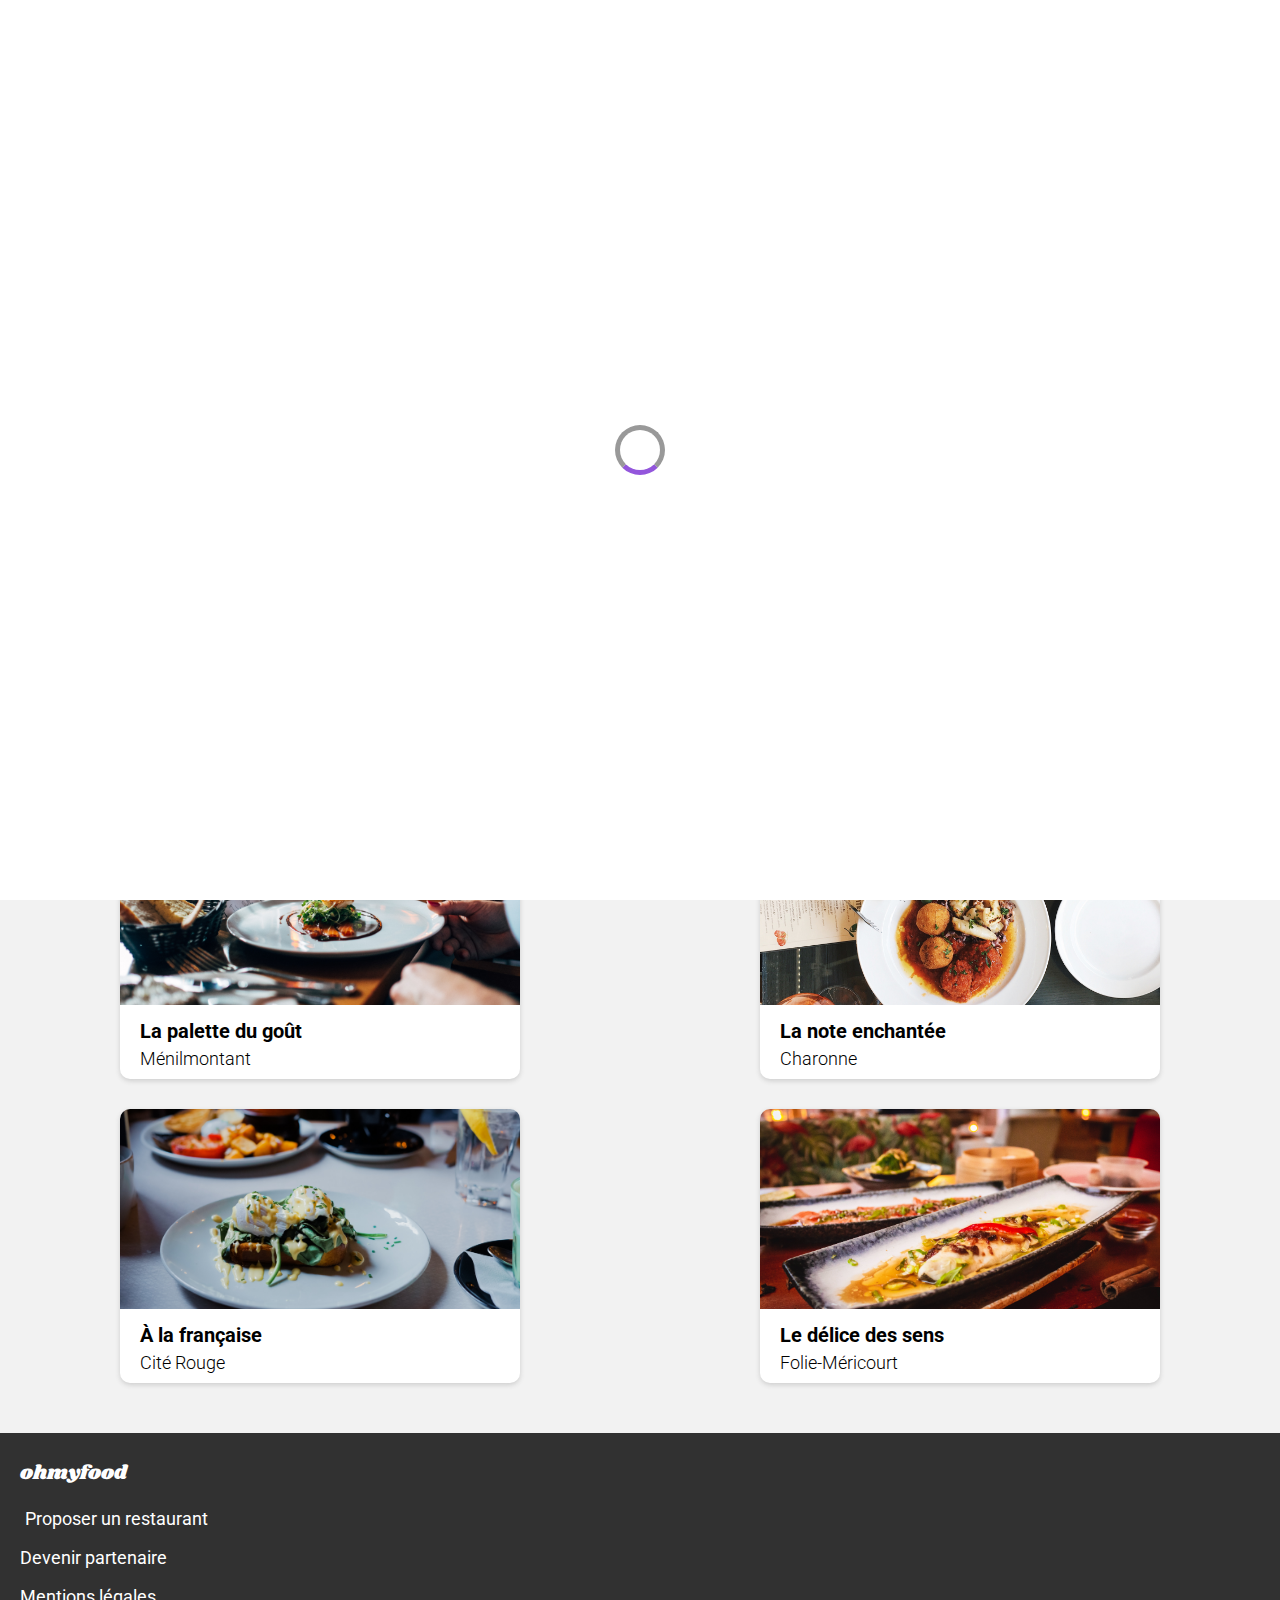
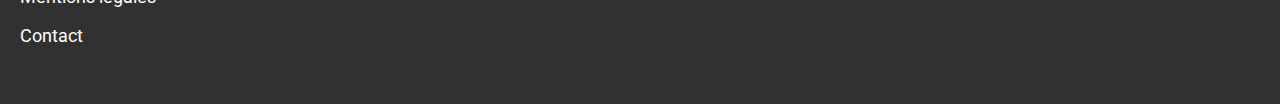
<file: index.html>
<!DOCTYPE html>
<html lang="fr">

<head>
<meta charset="utf-8">
<link rel="preconnect" href="https://fonts.googleapis.com">
<link rel="preconnect" href="https://fonts.gstatic.com" crossorigin>
<link href="https://fonts.googleapis.com/css2?family=Roboto:wght@100;300;400;500;700&family=Shrikhand&display=swap" rel="stylesheet">
<link href="style.css" rel="stylesheet" type="text/css">
<link rel="stylesheet" href="https://cdnjs.cloudflare.com/ajax/libs/font-awesome/6.2.0/css/all.min.css" integrity="sha512-xh6O/CkQoPOWDdYTDqeRdPCVd1SpvCA9XXcUnZS2FmJNp1coAFzvtCN9BmamE+4aHK8yyUHUSCcJHgXloTyT2A==" crossorigin="anonymous" referrerpolicy="no-referrer" />
<meta name="viewport" content="width=device-width, initial-scale=1.0">
<title>Oh my food</title>
</head>

<body>
    <div class="loader">
        <div class="spinner"></div>
    </div>

    <header>
    <img src="images/ohmyfood.svg" alt="Logo">
</header>

<main>

<div class="localisation">
    <div><i class="fa-solid fa-location-dot"></i>Paris, Belleville</div>
</div>


<div>
    <h1>Réservez le menu qui vous convient</h1>
    <p class="element1">Découvrez des restaurants d'exception, séléctionnés par nos soins.</p>
    <button class="mainbutton" type="button">
    Explorer nos restaurants
    </button>
</div>

<section class="fonctionnement">
    <h2>Fonctionnement</h2>
        <div class="secondbutton"> 
            <p class="fonctionnementchiffre">1</p>  <i class="fa-solid fa-mobile-screen-button fonctionnementpicto"></i><p class="fonctionnementtexte">Choisissez un restaurant</p>
        </div>

        <div class="secondbutton">
            <p class="fonctionnementchiffre">2</p> <i class="fa-solid fa-list-ul fonctionnementpicto"></i> <p class="fonctionnementtexte">Composez votre menu</p>
        </div>
        
        <div class="troisiemebutton">
            <p class="fonctionnementchiffre">3</p> <i class="fa-solid fa-store fonctionnementpicto"></i> <p class="fonctionnementtexte">Dégustez au restaurant</p>
        </div>    
</section>

<h2>Restaurants</h2>

<div class="restaurants">
    
    <div class="card">
        <div class="nouveau">Nouveau</div>
        <a href="palette_du_gout.html"><img src="images/la_palette_du_gout.jpg" alt="La palette du goût"></a>
        <div class="content">
            <div class="cardresto">La palette du goût
                <i class="fa-regular fa-heart coeurmenu1"></i>
                <i class="fa-solid fa-heart coeurmenu2"></i>
            </div>
            <div class="cardville">Ménilmontant</div>
        </div>
    </div>
    
    <div class="card">
        <div class="nouveau">Nouveau</div>
        <a href="note_enchantee.html"><img src="images/la_note_enchantée.jpg" alt="La note enchantée"></a>
        <div class="content">
            <div class="cardresto">La note enchantée
                <i class="fa-regular fa-heart coeurmenu1"></i>
                <i class="fa-solid fa-heart coeurmenu2"></i>
            </div>
            <div class="cardville">Charonne</div>
        </div>
    </div>
            
     <div class="card">
        <a href="a_la_française.html"><img src="images/a_la_francaise.jpg" alt="À la française"></a>
        <div class="content">
            <div class="cardresto">À la française
                <i class="fa-regular fa-heart coeurmenu1"></i>
                <i class="fa-solid fa-heart coeurmenu2"></i>
            </div>
            <div class="cardville">Cité Rouge</div>
        </div>
    </div>

    <div class="card">
        <a href="le_delice_des_sens.html"><img src="images/le_delice_des_sens.jpg" alt="Le délice des sens"></a>
        <div class="content">
            <div class="cardresto">Le délice des sens
                <i class="fa-regular fa-heart coeurmenu1"></i>
                <i class="fa-solid fa-heart coeurmenu2"></i>
            </div>
            <div class="cardville">Folie-Méricourt</div>
        </div>
    </div>

</div>

</main>

<footer>
    <p class="footertitle">ohmyfood<p>
    <p>
        <i class="fa-solid fa-utensils"></i> Proposer un restaurant
    </p>
    <p>
        <i class="fa-solid fa-handshake-angle"></i> Devenir partenaire
    </p>
    <p>
        Mentions légales
    </p>
    <p>
        <a href="mailto:contact@ohmyfood.com">Contact</a>
    </p>
</footer>

</body>
</html>
</file>
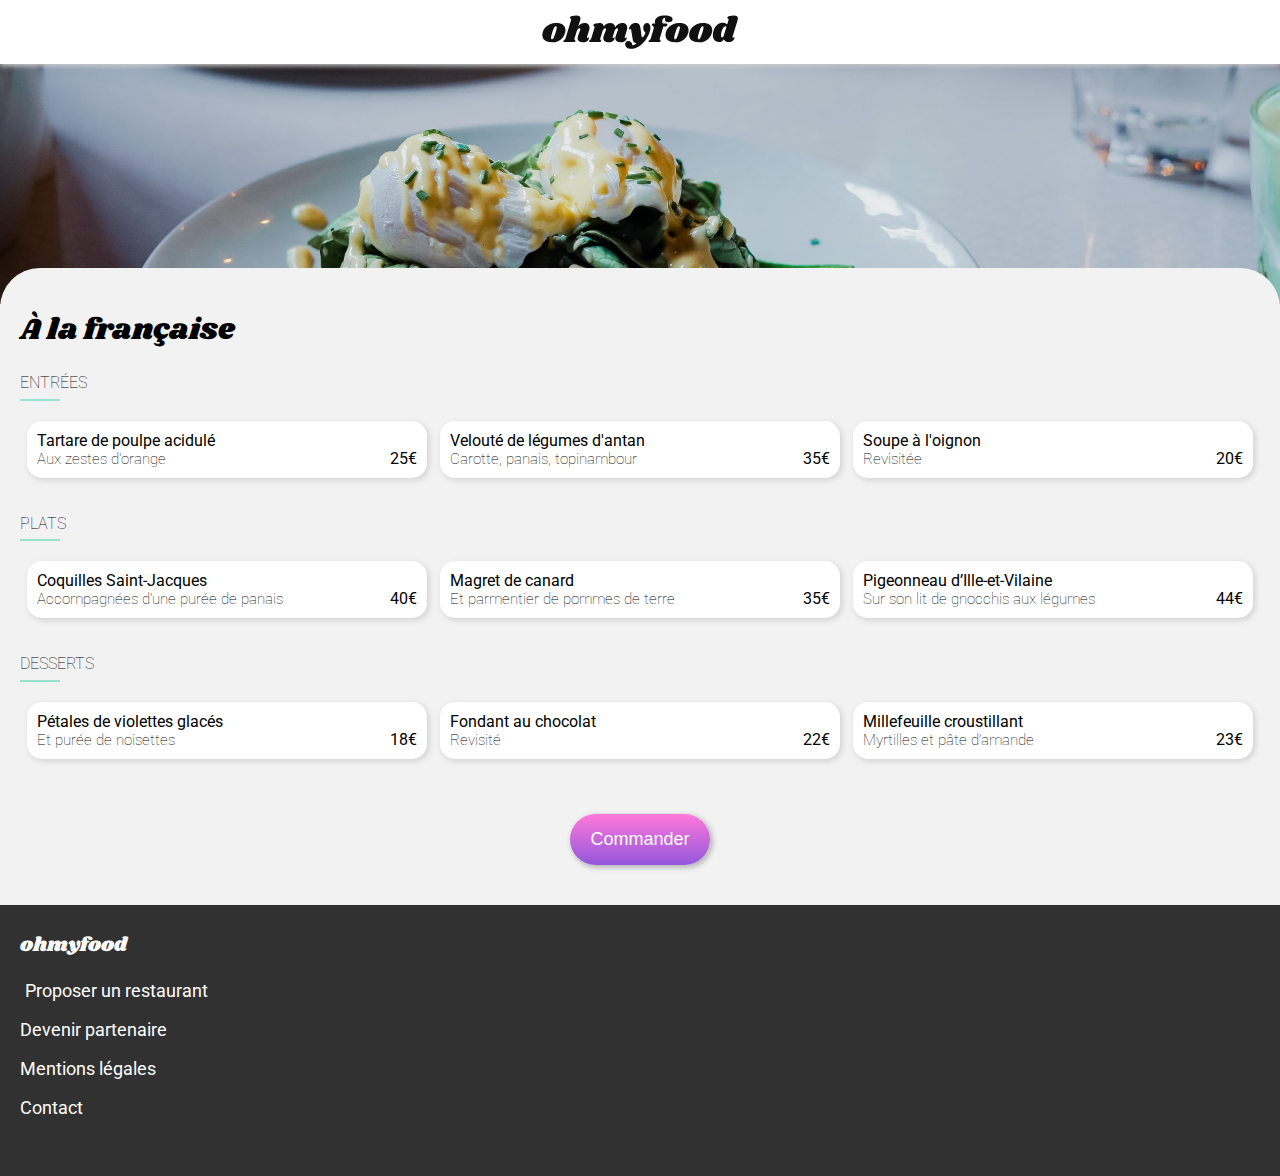
<file: a la française.html>
<!DOCTYPE html>
<html>


<head>
<link rel="preconnect" href="https://fonts.googleapis.com">
<link rel="preconnect" href="https://fonts.gstatic.com" crossorigin>
<link href="https://fonts.googleapis.com/css2?family=Roboto:wght@100;300;400;500;700&family=Shrikhand&display=swap" rel="stylesheet">
<link href="style.css" rel="stylesheet" type="text/css">
<link rel="stylesheet" href="https://cdnjs.cloudflare.com/ajax/libs/font-awesome/6.2.0/css/all.min.css" integrity="sha512-xh6O/CkQoPOWDdYTDqeRdPCVd1SpvCA9XXcUnZS2FmJNp1coAFzvtCN9BmamE+4aHK8yyUHUSCcJHgXloTyT2A==" crossorigin="anonymous" referrerpolicy="no-referrer" />
<meta name="viewport" content="width=device-width, initial-scale=1.0">
</head>

<body>
<header>
    <a href="index.html"><i class="fa-solid fa-arrow-left"></i></a>
    <img src="images/ohmyfood.svg">
</header>

<main>
    <section>
        <img class="image_menu" src="images/a_la_francaise.jpg" alt="À la française">
    </section> 

    <section class="carte">
        <div class="menutitle">
            À la française<i class="fa-regular fa-heart"></i>
        </div>

        <h4>Entrées</h4>
        <span class="trait"></span>

    <div class="big_screen">
        
        <div class="menuplat delay1" type="button">
        <div class="menuelements">
            <div class="menutitres">
                <div>Tartare de poulpe acidulé</div> 
                <div class="menulite">Aux zestes d'orange</div>
            </div>
            <span class="menumontant">25€</span>
            <div class="menucheck"><i class="fa-solid fa-circle-check"></i></div>
        </div>
        </div>

        <div class="menuplat delay2" type="button">
        <div class="menuelements">
                <div class="menutitres">
                    <div>Velouté de légumes d'antan</div> 
                    <div class="menulite">Carotte, panais, topinambour</div>
                </div>
                <span class="menumontant">35€</span>
                <div class="menucheck"><i class="fa-solid fa-circle-check"></i></div>
        </div>
        </div>

        <div class="menuplat delay3" type="button">
        <div class="menuelements">
            <div class="menutitres">
                <div>Soupe à l'oignon</div> 
                <div class="menulite">Revisitée</div>
            </div>
            <span class="menumontant">20€</span>
            <div class="menucheck"><i class="fa-solid fa-circle-check"></i></div>
        </div>
        </div>
          
    </div>

        <h4>Plats</h4>
        <span class="trait"></span>

        <div class="big_screen">

        <div class="menuplat delay5" type="button">
            <div class="menuelements">
                <div class="menutitres">
                    <div>Coquilles Saint-Jacques</div> 
                    <div class="menulite">Accompagnées d'une purée de panais</div>
                </div>
                <span class="menumontant">40€</span>
                <div class="menucheck"><i class="fa-solid fa-circle-check"></i></div>
        </div>
        </div>

        <div class="menuplat delay6" type="button">
            <div class="menuelements">
                <div class="menutitres">
                    <div>Magret de canard</div> 
                    <div class="menulite">Et parmentier de pommes de terre</div>
                </div>
                <span class="menumontant">35€</span>
                <div class="menucheck"><i class="fa-solid fa-circle-check"></i></div>
        </div>
        </div>

        <div class="menuplat delay7" type="button">
            <div class="menuelements">
                <div class="menutitres">
                    <div>Pigeonneau d’Ille-et-Vilaine</div> 
                    <div class="menulite">Sur son lit de gnocchis aux légumes</div>
                </div>
                <span class="menumontant">44€</span>
                <div class="menucheck"><i class="fa-solid fa-circle-check"></i></div>
        </div>
        </div>

    </div>

        <h4>Desserts</h4>
        <span class="trait"></span>

        <div class="big_screen">

        <div class="menuplat delay8" type="button">
            <div class="menuelements">
                <div class="menutitres">
                    <div>Pétales de violettes glacés</div> 
                    <div class="menulite">Et purée de noisettes</div>
                </div>
                <span class="menumontant">18€</span>
                <div class="menucheck"><i class="fa-solid fa-circle-check"></i></div>
        </div>
        </div>

        <div class="menuplat delay9" type="button">
            <div class="menuelements">
                <div class="menutitres">
                    <div>Fondant au chocolat</div> 
                    <div class="menulite">Revisité</div>
                </div>
                <span class="menumontant">22€</span>
                <div class="menucheck"><i class="fa-solid fa-circle-check"></i></div>
        </div>
        </div>

        <div class="menuplat delay10" type="button">
            <div class="menuelements">
                <div class="menutitres">
                    <div>Millefeuille croustillant</div> 
                    <div class="menulite">Myrtilles et pâte d’amande</div>
                </div>
                <span class="menumontant">23€</span>
                <div class="menucheck"><i class="fa-solid fa-circle-check"></i></div>
        </div>
        </div>

    </div>

    </section>

    <button class="mainbutton" type="button">
        Commander
    </button>
</main>

<footer>
    <p class="footertitle">ohmyfood<p>
    <p>
        <i class="fa-solid fa-utensils"></i> Proposer un restaurant
    </p>
    <p>
        <i class="fa-solid fa-handshake-angle"></i> Devenir partenaire
    </p>
    <p>
        Mentions légales
    </p>
    <p>
        Contact
    </p>
</footer>

</body>
</html>
</file>
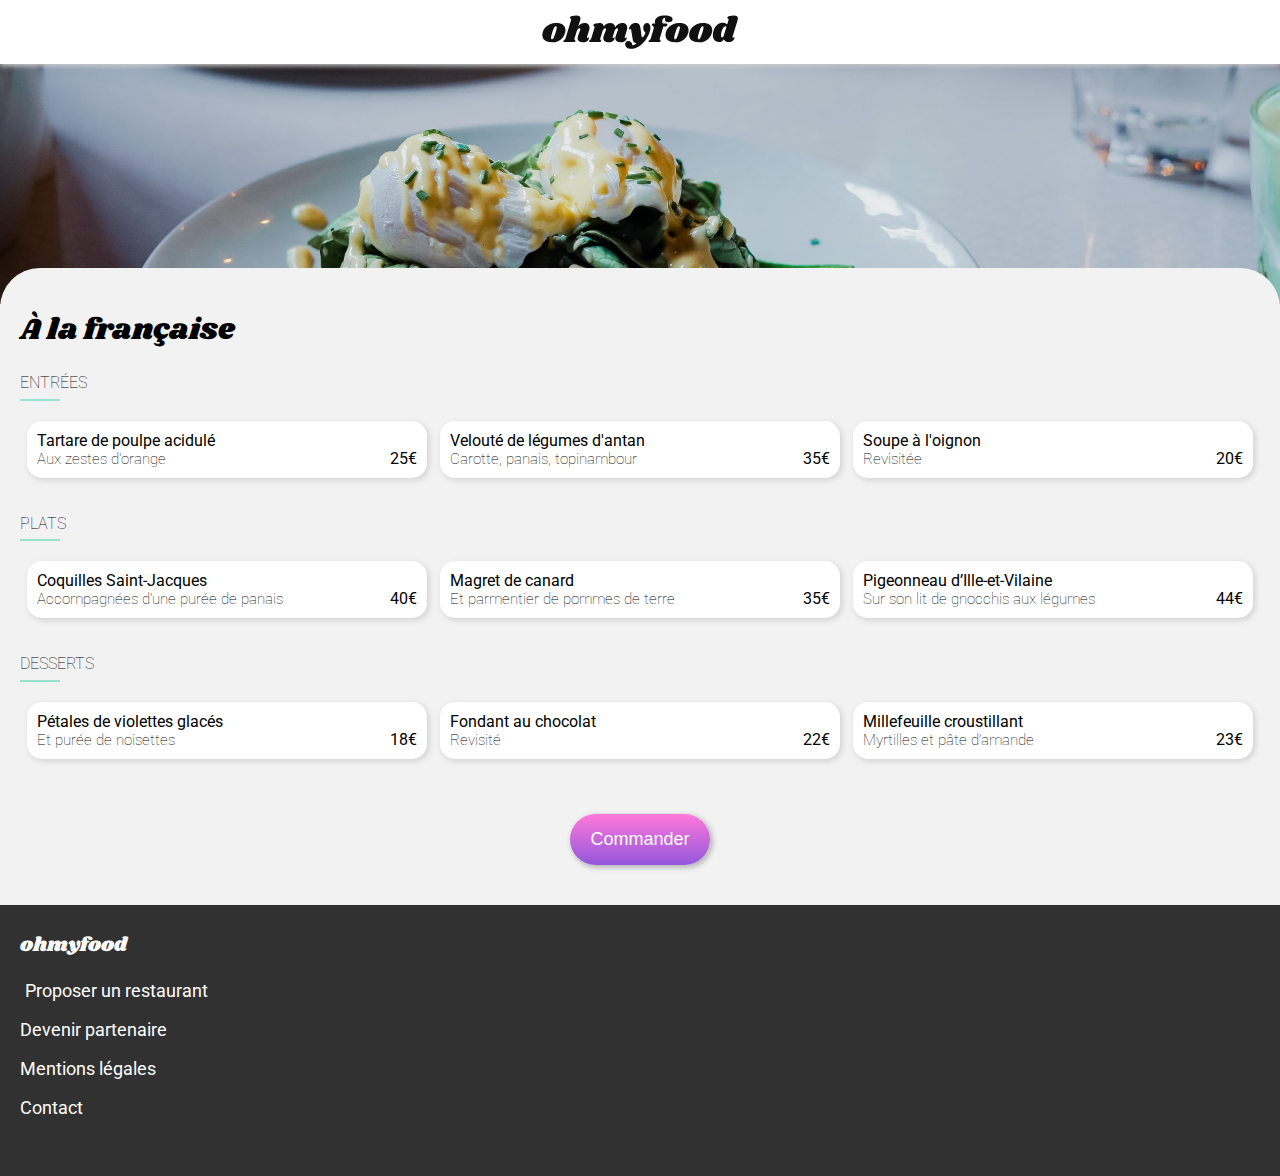
<file: a_la_française.html>
<!DOCTYPE html>
<html lang="fr">

<head>
    <meta charset="utf-8">
    <link rel="preconnect" href="https://fonts.googleapis.com">
    <link rel="preconnect" href="https://fonts.gstatic.com" crossorigin>
    <link href="https://fonts.googleapis.com/css2?family=Roboto:wght@100;300;400;500;700&family=Shrikhand&display=swap" rel="stylesheet">
    <link href="style.css" rel="stylesheet" type="text/css">
    <link rel="stylesheet" href="https://cdnjs.cloudflare.com/ajax/libs/font-awesome/6.2.0/css/all.min.css" integrity="sha512-xh6O/CkQoPOWDdYTDqeRdPCVd1SpvCA9XXcUnZS2FmJNp1coAFzvtCN9BmamE+4aHK8yyUHUSCcJHgXloTyT2A==" crossorigin="anonymous" referrerpolicy="no-referrer" />
    <meta name="viewport" content="width=device-width, initial-scale=1.0">
    <title>À la française</title>
</head>

<body>
<header>
    <a href="index.html"><i class="fa-solid fa-arrow-left"></i></a>
    <img src="images/ohmyfood.svg" alt="logo">
</header>

<main>
    <div>
        <img class="image_menu" src="images/a_la_francaise.jpg" alt="À la française">
    </div> 

    <div class="carte">
        <div class="menutitle">
            À la française
            <i class="fa-regular fa-heart coeurmenu3"></i>
            <i class="fa-solid fa-heart coeurmenu4"></i>
        </div>

        <h4>Entrées</h4>
        <span class="trait"></span>

    <div class="big_screen">
        
        <div class="menuplat delay1">
        <div class="menuelements">
            <div class="menutitres">
                <div>Tartare de poulpe acidulé</div> 
                <div class="menulite">Aux zestes d'orange</div>
            </div>
            <span class="menumontant">25€</span>
            <div class="menucheck"><i class="fa-solid fa-circle-check"></i></div>
        </div>
        </div>

        <div class="menuplat delay2">
        <div class="menuelements">
                <div class="menutitres">
                    <div>Velouté de légumes d'antan</div> 
                    <div class="menulite">Carotte, panais, topinambour</div>
                </div>
                <span class="menumontant">35€</span>
                <div class="menucheck"><i class="fa-solid fa-circle-check"></i></div>
        </div>
        </div>

        <div class="menuplat delay3">
        <div class="menuelements">
            <div class="menutitres">
                <div>Soupe à l'oignon</div> 
                <div class="menulite">Revisitée</div>
            </div>
            <span class="menumontant">20€</span>
            <div class="menucheck"><i class="fa-solid fa-circle-check"></i></div>
        </div>
        </div>
          
    </div>

        <h4>Plats</h4>
        <span class="trait"></span>

        <div class="big_screen">

        <div class="menuplat delay5">
            <div class="menuelements">
                <div class="menutitres">
                    <div>Coquilles Saint-Jacques</div> 
                    <div class="menulite">Accompagnées d'une purée de panais</div>
                </div>
                <span class="menumontant">40€</span>
                <div class="menucheck"><i class="fa-solid fa-circle-check"></i></div>
        </div>
        </div>

        <div class="menuplat delay6">
            <div class="menuelements">
                <div class="menutitres">
                    <div>Magret de canard</div> 
                    <div class="menulite">Et parmentier de pommes de terre</div>
                </div>
                <span class="menumontant">35€</span>
                <div class="menucheck"><i class="fa-solid fa-circle-check"></i></div>
        </div>
        </div>

        <div class="menuplat delay7">
            <div class="menuelements">
                <div class="menutitres">
                    <div>Pigeonneau d’Ille-et-Vilaine</div> 
                    <div class="menulite">Sur son lit de gnocchis aux légumes</div>
                </div>
                <span class="menumontant">44€</span>
                <div class="menucheck"><i class="fa-solid fa-circle-check"></i></div>
        </div>
        </div>

    </div>

        <h4>Desserts</h4>
        <span class="trait"></span>

        <div class="big_screen">

        <div class="menuplat delay8">
            <div class="menuelements">
                <div class="menutitres">
                    <div>Pétales de violettes glacés</div> 
                    <div class="menulite">Et purée de noisettes</div>
                </div>
                <span class="menumontant">18€</span>
                <div class="menucheck"><i class="fa-solid fa-circle-check"></i></div>
        </div>
        </div>

        <div class="menuplat delay9">
            <div class="menuelements">
                <div class="menutitres">
                    <div>Fondant au chocolat</div> 
                    <div class="menulite">Revisité</div>
                </div>
                <span class="menumontant">22€</span>
                <div class="menucheck"><i class="fa-solid fa-circle-check"></i></div>
        </div>
        </div>

        <div class="menuplat delay10">
            <div class="menuelements">
                <div class="menutitres">
                    <div>Millefeuille croustillant</div> 
                    <div class="menulite">Myrtilles et pâte d’amande</div>
                </div>
                <span class="menumontant">23€</span>
                <div class="menucheck"><i class="fa-solid fa-circle-check"></i></div>
        </div>
        </div>

    </div>

    </div>

    <button class="mainbutton" type="button">
        Commander
    </button>
</main>

<footer>
    <p class="footertitle">ohmyfood<p>
    <p>
        <i class="fa-solid fa-utensils"></i> Proposer un restaurant
    </p>
    <p>
        <i class="fa-solid fa-handshake-angle"></i> Devenir partenaire
    </p>
    <p>
        Mentions légales
    </p>
    <p>
        <a href="mailto:contact@ohmyfood.com">Contact</a>
    </p>
</footer>

</body>
</html>
</file>
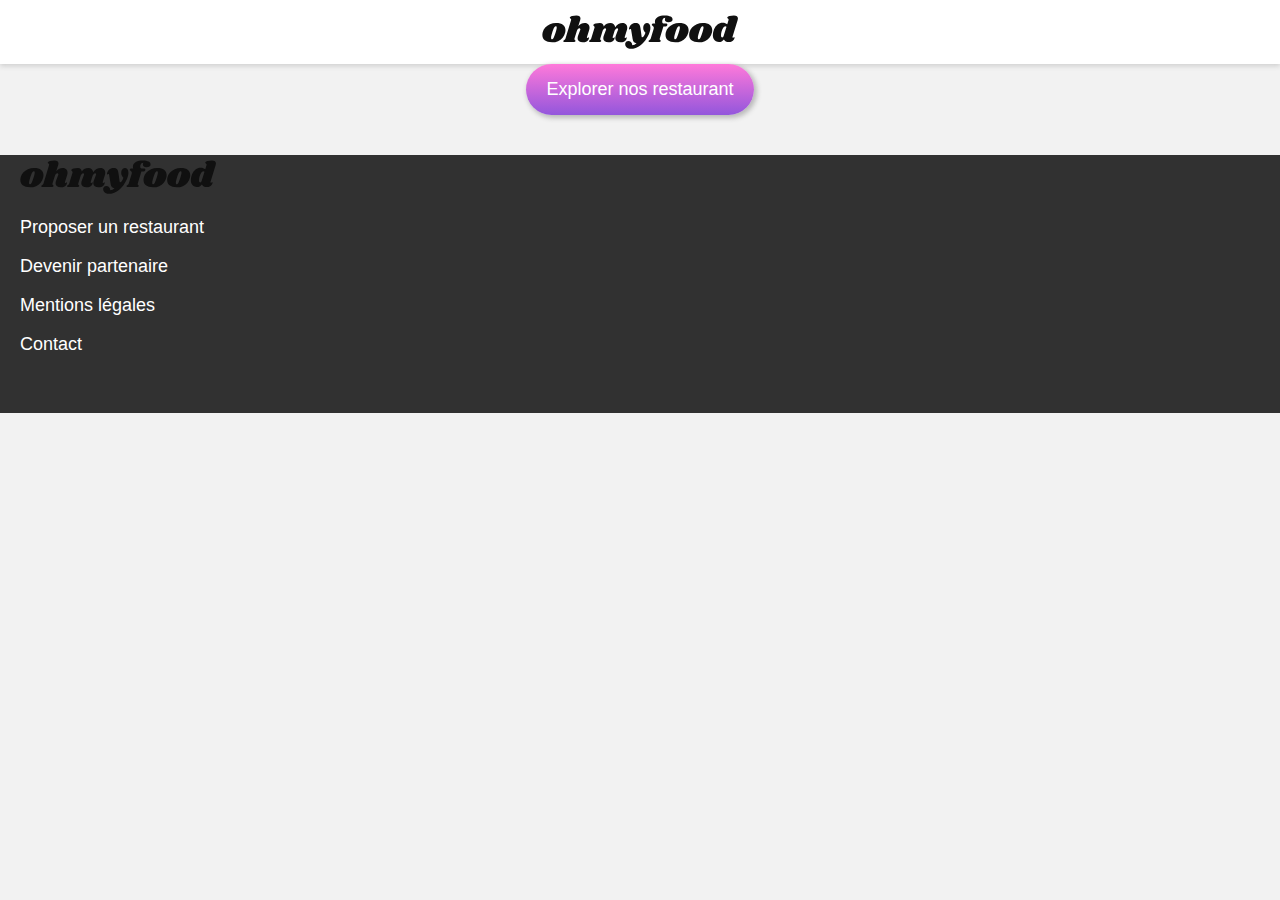
<file: Accueil.html>
<!DOCTYPE html>
<html>


<head>
<link href="style.css" rel="stylesheet" type="text/css">
</head>

<body>
<header>
    <img src="images/ohmyfood.svg">
</header>

<main>

    <section>
<button class="mainbutton" type="button">
    Explorer nos restaurant
</button>
</section>

</main>


<footer>
    <img src="images/ohmyfood.svg">
    <p>
        Proposer un restaurant
    </p>
    <p>
        Devenir partenaire
    </p>
    <p>
        Mentions légales
    </p>
    <p>
        Contact
    </p>
</footer>


</body>
</html>
</file>
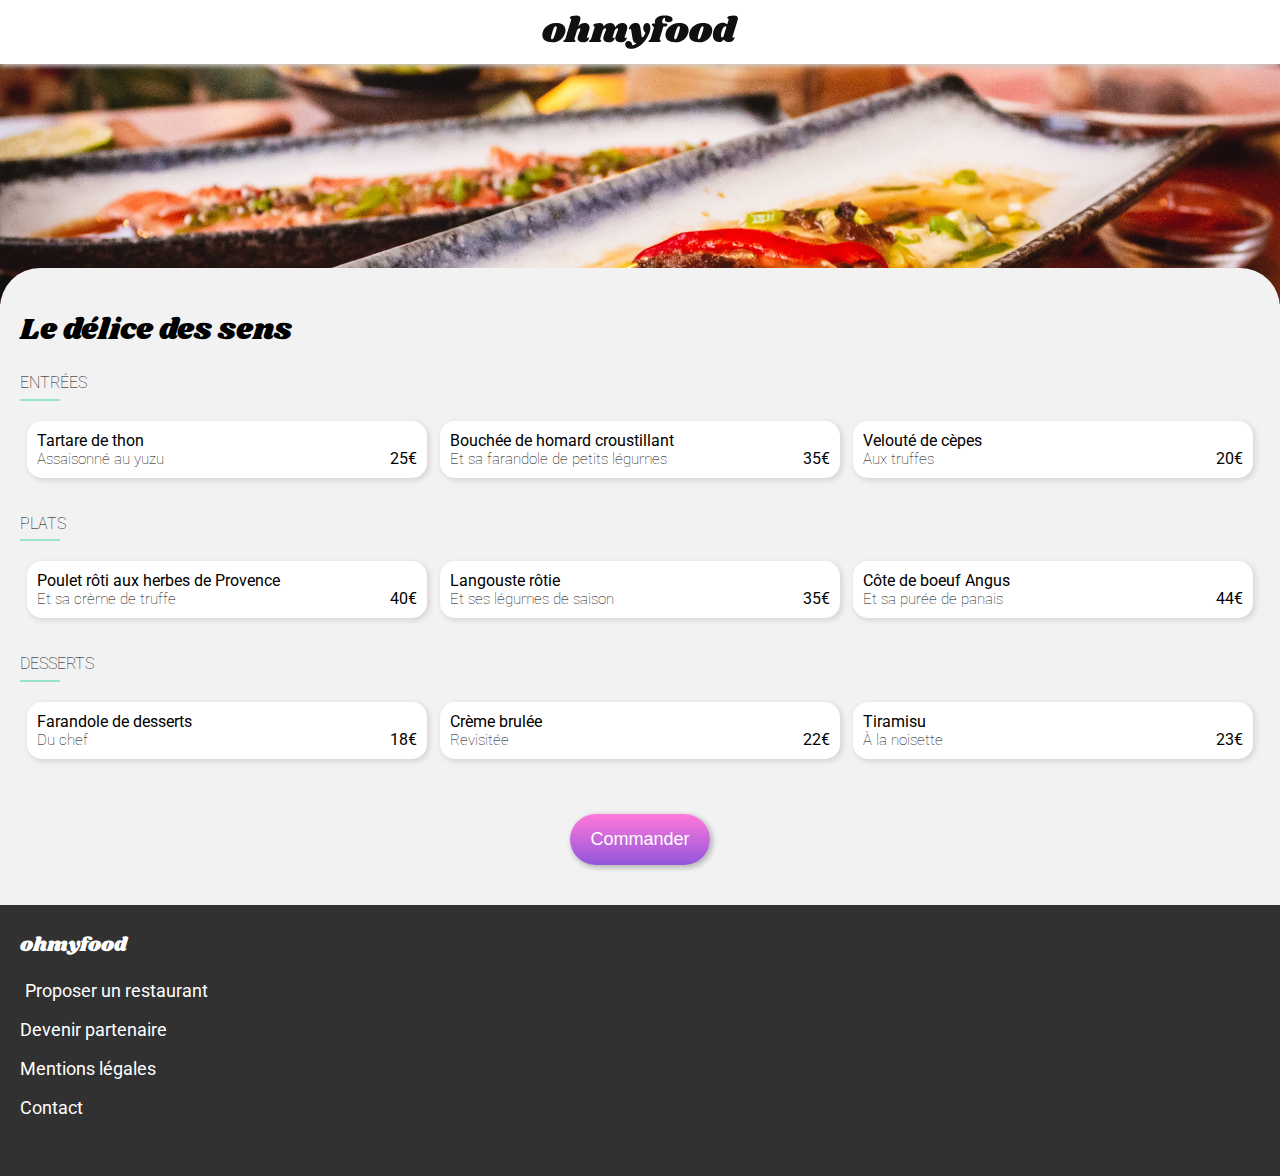
<file: le delice des sens.html>
<!DOCTYPE html>
<html>


<head>
<link rel="preconnect" href="https://fonts.googleapis.com">
<link rel="preconnect" href="https://fonts.gstatic.com" crossorigin>
<link href="https://fonts.googleapis.com/css2?family=Roboto:wght@100;300;400;500;700&family=Shrikhand&display=swap" rel="stylesheet">
<link href="style.css" rel="stylesheet" type="text/css">
<link rel="stylesheet" href="https://cdnjs.cloudflare.com/ajax/libs/font-awesome/6.2.0/css/all.min.css" integrity="sha512-xh6O/CkQoPOWDdYTDqeRdPCVd1SpvCA9XXcUnZS2FmJNp1coAFzvtCN9BmamE+4aHK8yyUHUSCcJHgXloTyT2A==" crossorigin="anonymous" referrerpolicy="no-referrer" />
<meta name="viewport" content="width=device-width, initial-scale=1.0">
</head>

<body>
<header>
    <a href="index.html"><i class="fa-solid fa-arrow-left"></i></a>
    <img src="images/ohmyfood.svg">
</header>

<main>
    <section>
        <img class="image_menu" src="images/le_delice_des_sens.jpg" alt="Le délice des sens">
    </section> 

    <section class="carte">
        <div class="menutitle">
            Le délice des sens<i class="fa-regular fa-heart"></i>
        </div>

        <h4>Entrées</h4>
        <span class="trait"></span>

        <div class="big_screen">

        <div class="menuplat delay1" type="button">
        <div class="menuelements">
            <div class="menutitres">
                <div>Tartare de thon</div> 
                <div class="menulite">Assaisonné au yuzu</div>
            </div>
            <span class="menumontant">25€</span>
            <div class="menucheck"><i class="fa-solid fa-circle-check"></i></div>
        </div>
        </div>

        <div class="menuplat delay2" type="button">
        <div class="menuelements">
                <div class="menutitres">
                    <div>Bouchée de homard croustillant</div> 
                    <div class="menulite">Et sa farandole de petits légumes</div>
                </div>
                <span class="menumontant">35€</span>
                <div class="menucheck"><i class="fa-solid fa-circle-check"></i></div>
        </div>
        </div>

        <div class="menuplat delay3" type="button">
        <div class="menuelements">
            <div class="menutitres">
                <div>Velouté de cèpes </div> 
                <div class="menulite">Aux truffes</div>
            </div>
            <span class="menumontant">20€</span>
            <div class="menucheck"><i class="fa-solid fa-circle-check"></i></div>
        </div>
        </div>
                
        </div>

        <h4>Plats</h4>
        <span class="trait"></span>

        <div class="big_screen">

        <div class="menuplat delay5" type="button">
            <div class="menuelements">
                <div class="menutitres">
                    <div>Poulet rôti aux herbes de Provence</div> 
                    <div class="menulite">Et sa crème de truffe</div>
                </div>
                <span class="menumontant">40€</span>
                <div class="menucheck"><i class="fa-solid fa-circle-check"></i></div>
        </div>
        </div>

        <div class="menuplat delay6" type="button">
            <div class="menuelements">
                <div class="menutitres">
                    <div>Langouste rôtie</div> 
                    <div class="menulite">Et ses légumes de saison</div>
                </div>
                <span class="menumontant">35€</span>
                <div class="menucheck"><i class="fa-solid fa-circle-check"></i></div>
        </div>
        </div>

        <div class="menuplat delay7" type="button">
            <div class="menuelements">
                <div class="menutitres">
                    <div>Côte de boeuf Angus</div> 
                    <div class="menulite">Et sa purée de panais</div>
                </div>
                <span class="menumontant">44€</span>
                <div class="menucheck"><i class="fa-solid fa-circle-check"></i></div>
        </div>
        </div>

        </div>

        <h4>Desserts</h4>
        <span class="trait"></span>

        <div class="big_screen">

        <div class="menuplat delay8" type="button">
            <div class="menuelements">
                <div class="menutitres">
                    <div>Farandole de desserts</div> 
                    <div class="menulite">Du chef</div>
                </div>
                <span class="menumontant">18€</span>
                <div class="menucheck"><i class="fa-solid fa-circle-check"></i></div>
        </div>
        </div>

        <div class="menuplat delay9" type="button">
            <div class="menuelements">
                <div class="menutitres">
                    <div>Crème brulée</div> 
                    <div class="menulite">Revisitée</div>
                </div>
                <span class="menumontant">22€</span>
                <div class="menucheck"><i class="fa-solid fa-circle-check"></i></div>
        </div>
        </div>

        <div class="menuplat delay10" type="button">
            <div class="menuelements">
                <div class="menutitres">
                    <div>Tiramisu</div> 
                    <div class="menulite">À la noisette</div>
                </div>
                <span class="menumontant">23€</span>
                <div class="menucheck"><i class="fa-solid fa-circle-check"></i></div>
        </div>
        </div>

        </div>

    </section>

    <button class="mainbutton" type="button">
        Commander
    </button>
</main>

<footer>
    <p class="footertitle">ohmyfood<p>
    <p>
        <i class="fa-solid fa-utensils"></i> Proposer un restaurant
    </p>
    <p>
        <i class="fa-solid fa-handshake-angle"></i> Devenir partenaire
    </p>
    <p>
        Mentions légales
    </p>
    <p>
        Contact
    </p>
</footer>

</body>
</html>
</file>
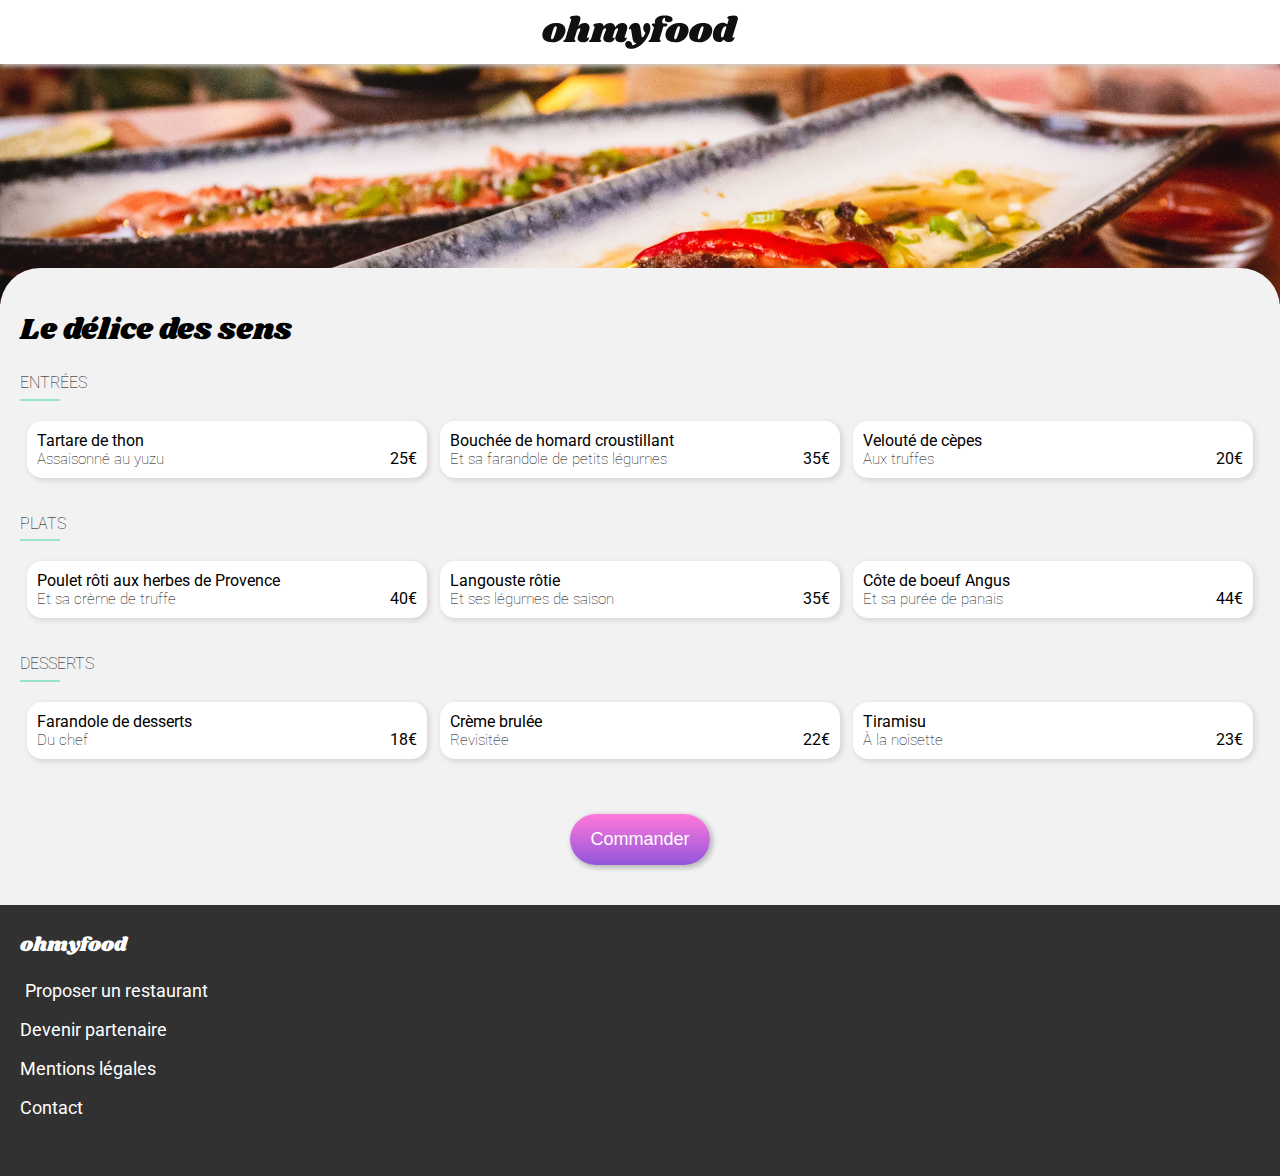
<file: le_delice_des_sens.html>
<!DOCTYPE html>
<html lang="fr">

<head>
    <meta charset="utf-8">
    <link rel="preconnect" href="https://fonts.googleapis.com">
    <link rel="preconnect" href="https://fonts.gstatic.com" crossorigin>
    <link href="https://fonts.googleapis.com/css2?family=Roboto:wght@100;300;400;500;700&family=Shrikhand&display=swap" rel="stylesheet">
    <link href="style.css" rel="stylesheet" type="text/css">
    <link rel="stylesheet" href="https://cdnjs.cloudflare.com/ajax/libs/font-awesome/6.2.0/css/all.min.css" integrity="sha512-xh6O/CkQoPOWDdYTDqeRdPCVd1SpvCA9XXcUnZS2FmJNp1coAFzvtCN9BmamE+4aHK8yyUHUSCcJHgXloTyT2A==" crossorigin="anonymous" referrerpolicy="no-referrer" />
    <meta name="viewport" content="width=device-width, initial-scale=1.0">
    <title>Le délice des sens</title>
</head>

<body>
<header>
    <a href="index.html"><i class="fa-solid fa-arrow-left"></i></a>
    <img src="images/ohmyfood.svg" alt="logo">
</header>

<main>
    <div>
        <img class="image_menu" src="images/le_delice_des_sens.jpg" alt="Le délice des sens">
    </div> 

    <div class="carte">
        <div class="menutitle">
            Le délice des sens
            <i class="fa-regular fa-heart coeurmenu3"></i>
            <i class="fa-solid fa-heart coeurmenu4"></i>
        </div>

        <h4>Entrées</h4>
        <span class="trait"></span>

        <div class="big_screen">

        <div class="menuplat delay1">
        <div class="menuelements">
            <div class="menutitres">
                <div>Tartare de thon</div> 
                <div class="menulite">Assaisonné au yuzu</div>
            </div>
            <span class="menumontant">25€</span>
            <div class="menucheck"><i class="fa-solid fa-circle-check"></i></div>
        </div>
        </div>

        <div class="menuplat delay2">
        <div class="menuelements">
                <div class="menutitres">
                    <div>Bouchée de homard croustillant</div> 
                    <div class="menulite">Et sa farandole de petits légumes</div>
                </div>
                <span class="menumontant">35€</span>
                <div class="menucheck"><i class="fa-solid fa-circle-check"></i></div>
        </div>
        </div>

        <div class="menuplat delay3">
        <div class="menuelements">
            <div class="menutitres">
                <div>Velouté de cèpes </div> 
                <div class="menulite">Aux truffes</div>
            </div>
            <span class="menumontant">20€</span>
            <div class="menucheck"><i class="fa-solid fa-circle-check"></i></div>
        </div>
        </div>
                
        </div>

        <h4>Plats</h4>
        <span class="trait"></span>

        <div class="big_screen">

        <div class="menuplat delay5">
            <div class="menuelements">
                <div class="menutitres">
                    <div>Poulet rôti aux herbes de Provence</div> 
                    <div class="menulite">Et sa crème de truffe</div>
                </div>
                <span class="menumontant">40€</span>
                <div class="menucheck"><i class="fa-solid fa-circle-check"></i></div>
        </div>
        </div>

        <div class="menuplat delay6">
            <div class="menuelements">
                <div class="menutitres">
                    <div>Langouste rôtie</div> 
                    <div class="menulite">Et ses légumes de saison</div>
                </div>
                <span class="menumontant">35€</span>
                <div class="menucheck"><i class="fa-solid fa-circle-check"></i></div>
        </div>
        </div>

        <div class="menuplat delay7">
            <div class="menuelements">
                <div class="menutitres">
                    <div>Côte de boeuf Angus</div> 
                    <div class="menulite">Et sa purée de panais</div>
                </div>
                <span class="menumontant">44€</span>
                <div class="menucheck"><i class="fa-solid fa-circle-check"></i></div>
        </div>
        </div>

        </div>

        <h4>Desserts</h4>
        <span class="trait"></span>

        <div class="big_screen">

        <div class="menuplat delay8">
            <div class="menuelements">
                <div class="menutitres">
                    <div>Farandole de desserts</div> 
                    <div class="menulite">Du chef</div>
                </div>
                <span class="menumontant">18€</span>
                <div class="menucheck"><i class="fa-solid fa-circle-check"></i></div>
        </div>
        </div>

        <div class="menuplat delay9">
            <div class="menuelements">
                <div class="menutitres">
                    <div>Crème brulée</div> 
                    <div class="menulite">Revisitée</div>
                </div>
                <span class="menumontant">22€</span>
                <div class="menucheck"><i class="fa-solid fa-circle-check"></i></div>
        </div>
        </div>

        <div class="menuplat delay10">
            <div class="menuelements">
                <div class="menutitres">
                    <div>Tiramisu</div> 
                    <div class="menulite">À la noisette</div>
                </div>
                <span class="menumontant">23€</span>
                <div class="menucheck"><i class="fa-solid fa-circle-check"></i></div>
        </div>
        </div>

        </div>

    </div>

    <button class="mainbutton" type="button">
        Commander
    </button>
</main>

<footer>
    <p class="footertitle">ohmyfood<p>
    <p>
        <i class="fa-solid fa-utensils"></i> Proposer un restaurant
    </p>
    <p>
        <i class="fa-solid fa-handshake-angle"></i> Devenir partenaire
    </p>
    <p>
        Mentions légales
    </p>
    <p>
        <a href="mailto:contact@ohmyfood.com">Contact</a>
    </p>
</footer>

</body>
</html>
</file>
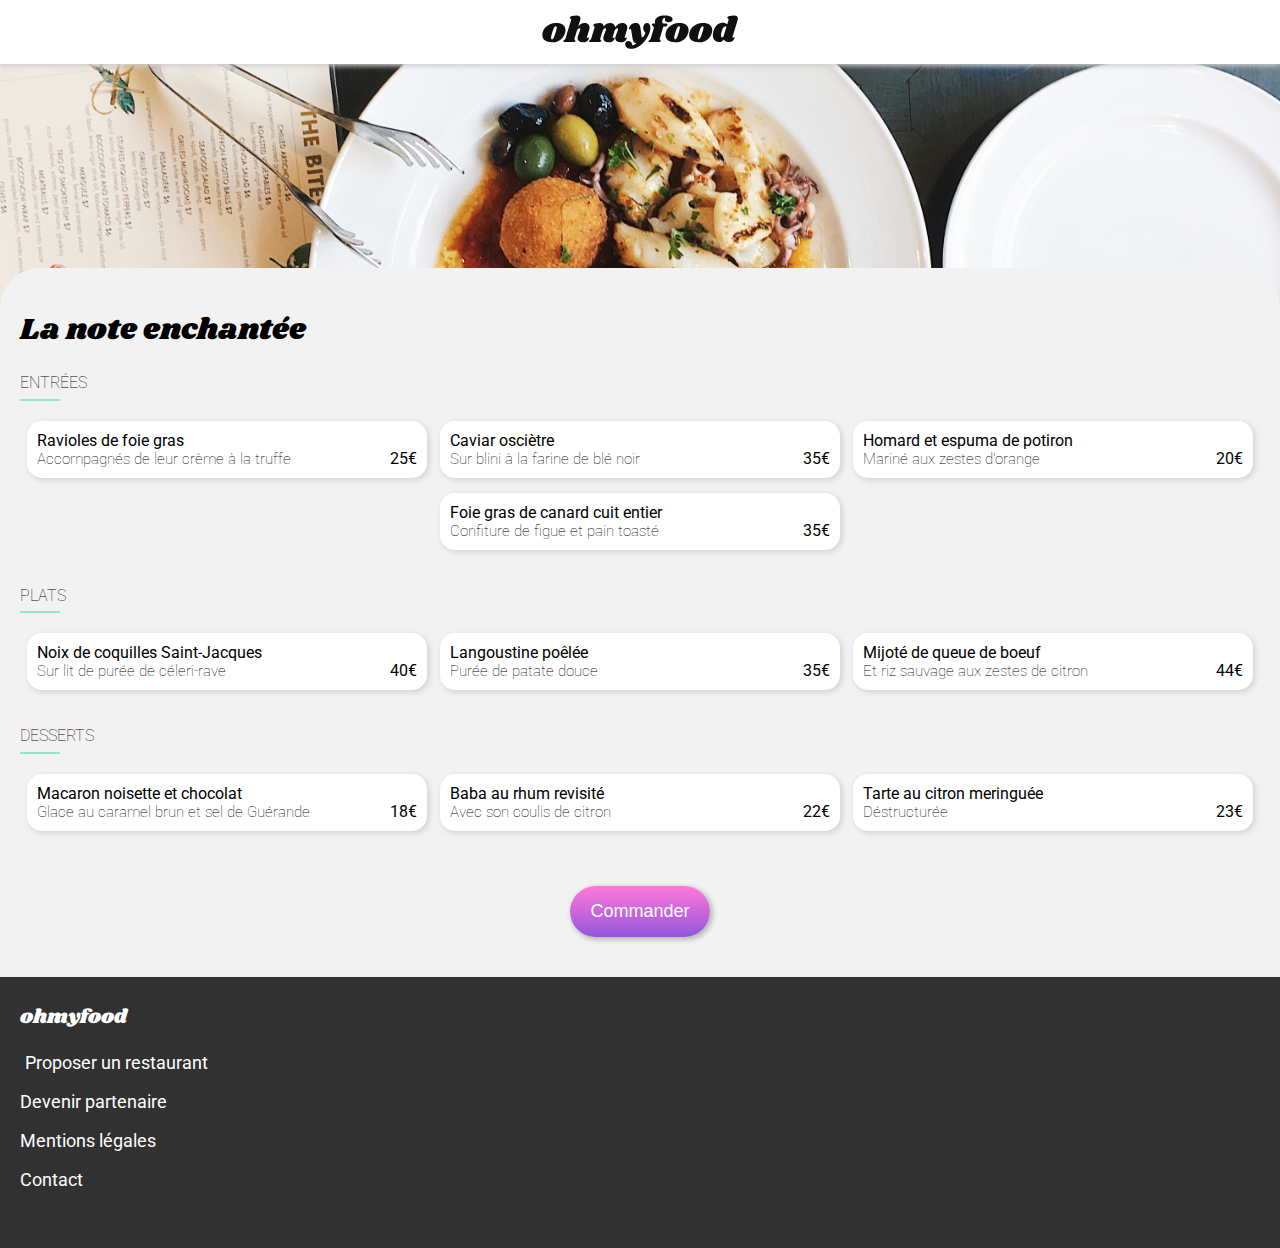
<file: note enchantee.html>
<!DOCTYPE html>
<html>


<head>
<link rel="preconnect" href="https://fonts.googleapis.com">
<link rel="preconnect" href="https://fonts.gstatic.com" crossorigin>
<link href="https://fonts.googleapis.com/css2?family=Roboto:wght@100;300;400;500;700&family=Shrikhand&display=swap" rel="stylesheet">
<link href="style.css" rel="stylesheet" type="text/css">
<link rel="stylesheet" href="https://cdnjs.cloudflare.com/ajax/libs/font-awesome/6.2.0/css/all.min.css" integrity="sha512-xh6O/CkQoPOWDdYTDqeRdPCVd1SpvCA9XXcUnZS2FmJNp1coAFzvtCN9BmamE+4aHK8yyUHUSCcJHgXloTyT2A==" crossorigin="anonymous" referrerpolicy="no-referrer" />
<meta name="viewport" content="width=device-width, initial-scale=1.0">
</head>

<body>
<header>
    <a href="index.html"><i class="fa-solid fa-arrow-left"></i></a>
    <img src="images/ohmyfood.svg">
</header>

<main>
    <section>
        <img class="image_menu" src="images/la_note_enchantée.jpg" alt="La note enchantée">
    </section> 

    <section class="carte">
        <div class="menutitle">
            La note enchantée<i class="fa-regular fa-heart"></i>
        </div>

        <h4>Entrées</h4>
        <span class="trait"></span>

        <div class="big_screen">

        <div class="menuplat delay1" type="button">
        <div class="menuelements">
            <div class="menutitres">
                <div>Ravioles de foie gras</div> 
                <div class="menulite">Accompagnés de leur crème à la truffe</div>
            </div>
            <span class="menumontant">25€</span>
            <div class="menucheck"><i class="fa-solid fa-circle-check"></i></div>
        </div>
        </div>

        <div class="menuplat delay2" type="button">
        <div class="menuelements">
                <div class="menutitres">
                    <div>Caviar osciètre</div> 
                    <div class="menulite">Sur blini à la farine de blé noir</div>
                </div>
                <span class="menumontant">35€</span>
                <div class="menucheck"><i class="fa-solid fa-circle-check"></i></div>
        </div>
        </div>

        <div class="menuplat delay3" type="button">
        <div class="menuelements">
            <div class="menutitres">
                <div>Homard et espuma de potiron</div> 
                <div class="menulite">Mariné aux zestes d'orange</div>
            </div>
            <span class="menumontant">20€</span>
            <div class="menucheck"><i class="fa-solid fa-circle-check"></i></div>
        </div>
        </div>
    
        <div class="menuplat delay4" type="button">
            <div class="menuelements">
                <div class="menutitres">
                    <div>Foie gras de canard cuit entier</div> 
                    <div class="menulite">Confiture de figue et pain toasté</div>
                </div>
                <span class="menumontant">35€</span>
                <div class="menucheck"><i class="fa-solid fa-circle-check"></i></div>
        </div>
        </div>
                
        </div>

        <h4>Plats</h4>
        <span class="trait"></span>

        <div class="big_screen">

        <div class="menuplat delay5" type="button">
            <div class="menuelements">
                <div class="menutitres">
                    <div>Noix de coquilles Saint-Jacques</div> 
                    <div class="menulite">Sur lit de purée de céleri-rave</div>
                </div>
                <span class="menumontant">40€</span>
                <div class="menucheck"><i class="fa-solid fa-circle-check"></i></div>
        </div>
        </div>

        <div class="menuplat delay6" type="button">
            <div class="menuelements">
                <div class="menutitres">
                    <div>Langoustine poêlée</div> 
                    <div class="menulite">Purée de patate douce</div>
                </div>
                <span class="menumontant">35€</span>
                <div class="menucheck"><i class="fa-solid fa-circle-check"></i></div>
        </div>
        </div>

        <div class="menuplat delay7" type="button">
            <div class="menuelements">
                <div class="menutitres">
                    <div>Mijoté de queue de boeuf</div> 
                    <div class="menulite">Et riz sauvage aux zestes de citron</div>
                </div>
                <span class="menumontant">44€</span>
                <div class="menucheck"><i class="fa-solid fa-circle-check"></i></div>
        </div>
        </div>

        </div>

        <h4>Desserts</h4>
        <span class="trait"></span>

        <div class="big_screen">

        <div class="menuplat delay8" type="button">
            <div class="menuelements">
                <div class="menutitres">
                    <div>Macaron noisette et chocolat</div> 
                    <div class="menulite">Glace au caramel brun et sel de Guérande</div>
                </div>
                <span class="menumontant">18€</span>
                <div class="menucheck"><i class="fa-solid fa-circle-check"></i></div>
        </div>
        </div>

        <div class="menuplat delay9" type="button">
            <div class="menuelements">
                <div class="menutitres">
                    <div>Baba au rhum revisité</div> 
                    <div class="menulite">Avec son coulis de citron</div>
                </div>
                <span class="menumontant">22€</span>
                <div class="menucheck"><i class="fa-solid fa-circle-check"></i></div>
        </div>
        </div>

        <div class="menuplat delay10" type="button">
            <div class="menuelements">
                <div class="menutitres">
                    <div>Tarte au citron meringuée</div> 
                    <div class="menulite">Déstructurée</div>
                </div>
                <span class="menumontant">23€</span>
                <div class="menucheck"><i class="fa-solid fa-circle-check"></i></div>
        </div>
        </div>

        </div>

    </section>

    <button class="mainbutton" type="button">
        Commander
    </button>
</main>

<footer>
    <p class="footertitle">ohmyfood<p>
    <p>
        <i class="fa-solid fa-utensils"></i> Proposer un restaurant
    </p>
    <p>
        <i class="fa-solid fa-handshake-angle"></i> Devenir partenaire
    </p>
    <p>
        Mentions légales
    </p>
    <p>
        Contact
    </p>
</footer>

</body>
</html>
</file>
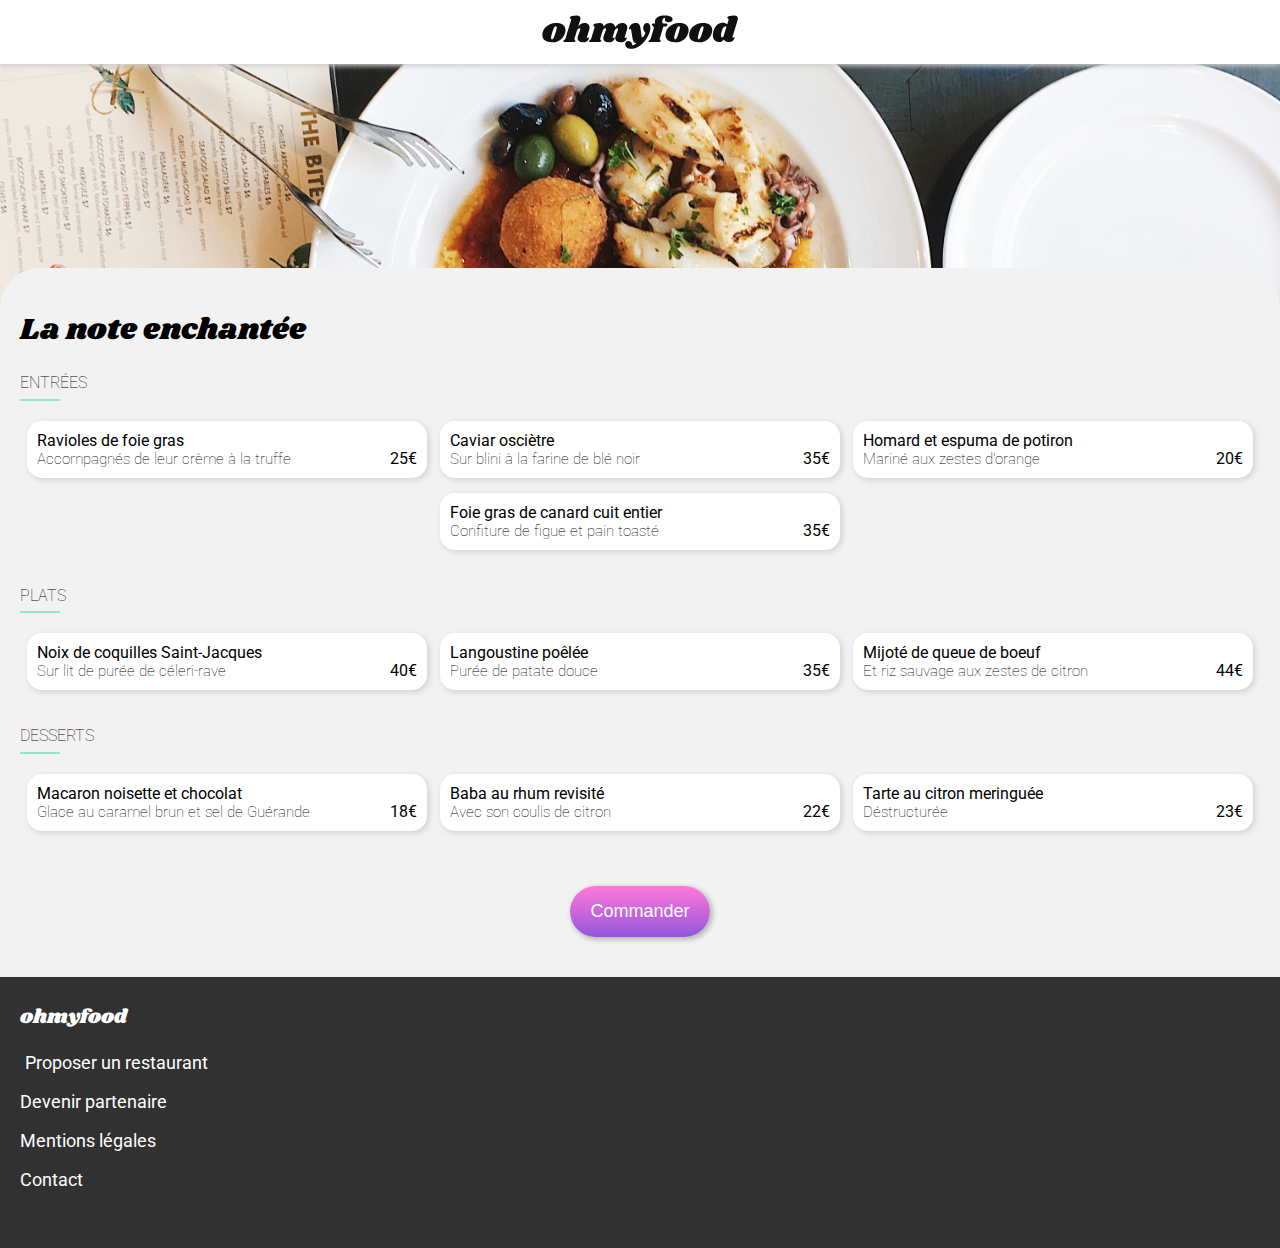
<file: note_enchantee.html>
<!DOCTYPE html>
<html lang="fr">

<head>
    <meta charset="utf-8">
    <link rel="preconnect" href="https://fonts.googleapis.com">
    <link rel="preconnect" href="https://fonts.gstatic.com" crossorigin>
    <link href="https://fonts.googleapis.com/css2?family=Roboto:wght@100;300;400;500;700&family=Shrikhand&display=swap" rel="stylesheet">
    <link href="style.css" rel="stylesheet" type="text/css">
    <link rel="stylesheet" href="https://cdnjs.cloudflare.com/ajax/libs/font-awesome/6.2.0/css/all.min.css" integrity="sha512-xh6O/CkQoPOWDdYTDqeRdPCVd1SpvCA9XXcUnZS2FmJNp1coAFzvtCN9BmamE+4aHK8yyUHUSCcJHgXloTyT2A==" crossorigin="anonymous" referrerpolicy="no-referrer" />
    <meta name="viewport" content="width=device-width, initial-scale=1.0">
    <title>La note enchantée</title>
</head>

<body>
<header>
    <a href="index.html"><i class="fa-solid fa-arrow-left"></i></a>
    <img src="images/ohmyfood.svg" alt="logo">
</header>

<main>
    <div>
        <img class="image_menu" src="images/la_note_enchantée.jpg" alt="La note enchantée">
    </div> 

    <div class="carte">
        <div class="menutitle">
            La note enchantée
            <i class="fa-regular fa-heart coeurmenu3"></i>
            <i class="fa-solid fa-heart coeurmenu4"></i>
        </div>

        <h4>Entrées</h4>
        <span class="trait"></span>

        <div class="big_screen">

        <div class="menuplat delay1">
        <div class="menuelements">
            <div class="menutitres">
                <div>Ravioles de foie gras</div> 
                <div class="menulite">Accompagnés de leur crème à la truffe</div>
            </div>
            <span class="menumontant">25€</span>
            <div class="menucheck"><i class="fa-solid fa-circle-check"></i></div>
        </div>
        </div>

        <div class="menuplat delay2">
        <div class="menuelements">
                <div class="menutitres">
                    <div>Caviar osciètre</div> 
                    <div class="menulite">Sur blini à la farine de blé noir</div>
                </div>
                <span class="menumontant">35€</span>
                <div class="menucheck"><i class="fa-solid fa-circle-check"></i></div>
        </div>
        </div>

        <div class="menuplat delay3">
        <div class="menuelements">
            <div class="menutitres">
                <div>Homard et espuma de potiron</div> 
                <div class="menulite">Mariné aux zestes d'orange</div>
            </div>
            <span class="menumontant">20€</span>
            <div class="menucheck"><i class="fa-solid fa-circle-check"></i></div>
        </div>
        </div>
    
        <div class="menuplat delay4">
            <div class="menuelements">
                <div class="menutitres">
                    <div>Foie gras de canard cuit entier</div> 
                    <div class="menulite">Confiture de figue et pain toasté</div>
                </div>
                <span class="menumontant">35€</span>
                <div class="menucheck"><i class="fa-solid fa-circle-check"></i></div>
        </div>
        </div>
                
        </div>

        <h4>Plats</h4>
        <span class="trait"></span>

        <div class="big_screen">

        <div class="menuplat delay5">
            <div class="menuelements">
                <div class="menutitres">
                    <div>Noix de coquilles Saint-Jacques</div> 
                    <div class="menulite">Sur lit de purée de céleri-rave</div>
                </div>
                <span class="menumontant">40€</span>
                <div class="menucheck"><i class="fa-solid fa-circle-check"></i></div>
        </div>
        </div>

        <div class="menuplat delay6">
            <div class="menuelements">
                <div class="menutitres">
                    <div>Langoustine poêlée</div> 
                    <div class="menulite">Purée de patate douce</div>
                </div>
                <span class="menumontant">35€</span>
                <div class="menucheck"><i class="fa-solid fa-circle-check"></i></div>
        </div>
        </div>

        <div class="menuplat delay7">
            <div class="menuelements">
                <div class="menutitres">
                    <div>Mijoté de queue de boeuf</div> 
                    <div class="menulite">Et riz sauvage aux zestes de citron</div>
                </div>
                <span class="menumontant">44€</span>
                <div class="menucheck"><i class="fa-solid fa-circle-check"></i></div>
        </div>
        </div>

        </div>

        <h4>Desserts</h4>
        <span class="trait"></span>

        <div class="big_screen">

        <div class="menuplat delay8">
            <div class="menuelements">
                <div class="menutitres">
                    <div>Macaron noisette et chocolat</div> 
                    <div class="menulite">Glace au caramel brun et sel de Guérande</div>
                </div>
                <span class="menumontant">18€</span>
                <div class="menucheck"><i class="fa-solid fa-circle-check"></i></div>
        </div>
        </div>

        <div class="menuplat delay9">
            <div class="menuelements">
                <div class="menutitres">
                    <div>Baba au rhum revisité</div> 
                    <div class="menulite">Avec son coulis de citron</div>
                </div>
                <span class="menumontant">22€</span>
                <div class="menucheck"><i class="fa-solid fa-circle-check"></i></div>
        </div>
        </div>

        <div class="menuplat delay10">
            <div class="menuelements">
                <div class="menutitres">
                    <div>Tarte au citron meringuée</div> 
                    <div class="menulite">Déstructurée</div>
                </div>
                <span class="menumontant">23€</span>
                <div class="menucheck"><i class="fa-solid fa-circle-check"></i></div>
        </div>
        </div>

        </div>

    </div>

    <button class="mainbutton" type="button">
        Commander
    </button>
</main>

<footer>
    <p class="footertitle">ohmyfood<p>
    <p>
        <i class="fa-solid fa-utensils"></i> Proposer un restaurant
    </p>
    <p>
        <i class="fa-solid fa-handshake-angle"></i> Devenir partenaire
    </p>
    <p>
        Mentions légales
    </p>
    <p>
        <a href="mailto:contact@ohmyfood.com">Contact</a>
    </p>
</footer>

</body>
</html>
</file>
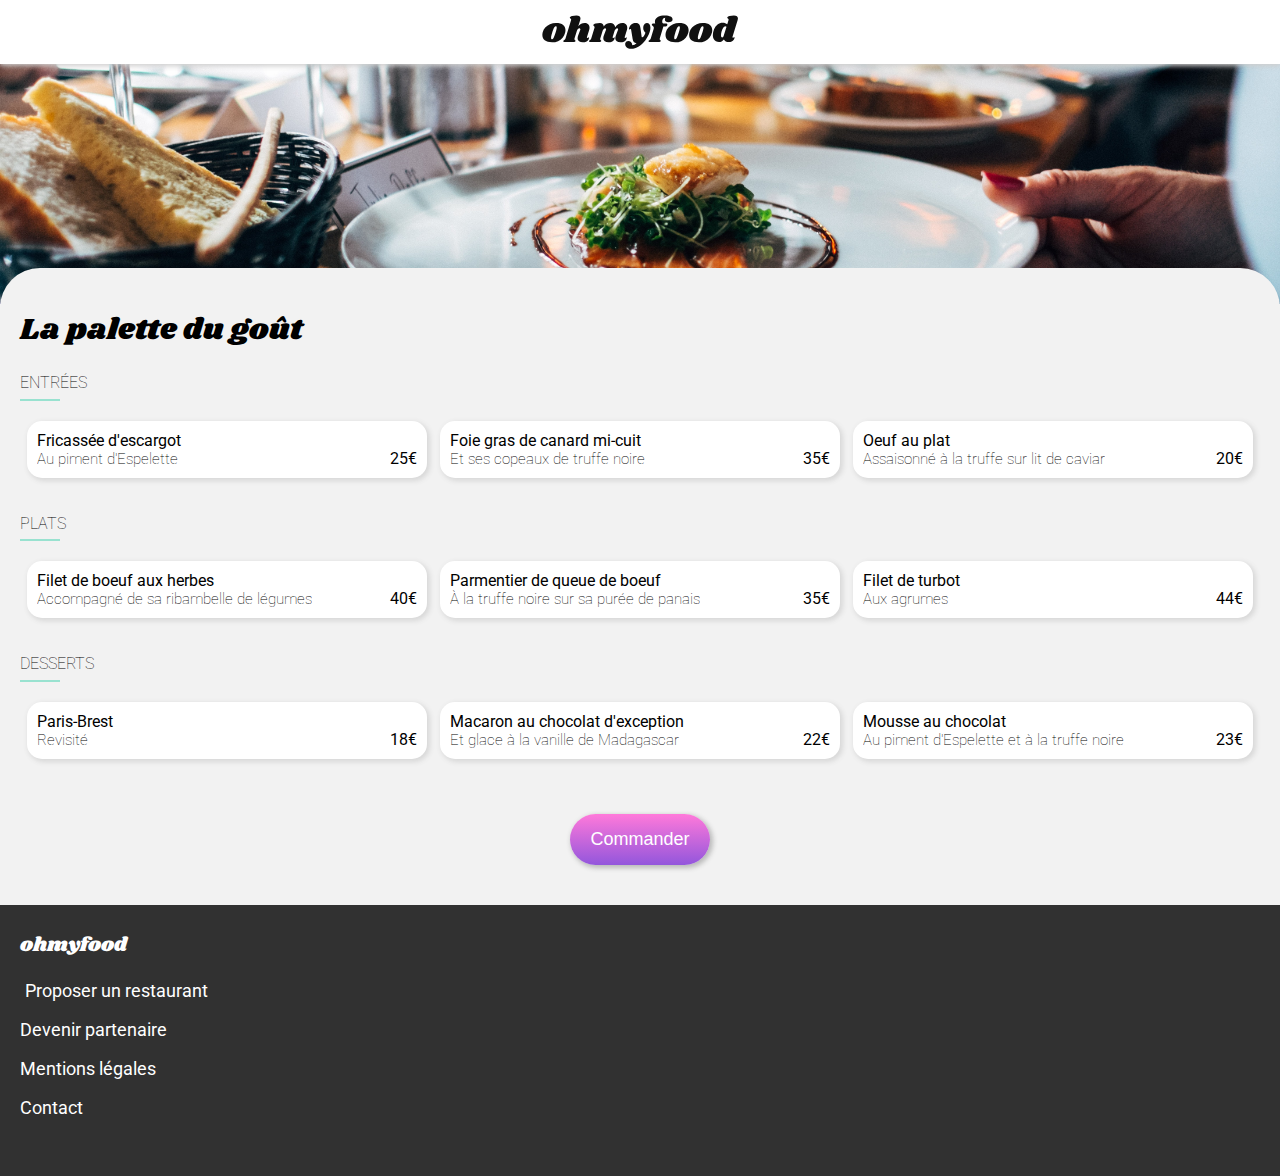
<file: palette du gout.html>
<!DOCTYPE html>
<html>


<head>
<link rel="preconnect" href="https://fonts.googleapis.com">
<link rel="preconnect" href="https://fonts.gstatic.com" crossorigin>
<link href="https://fonts.googleapis.com/css2?family=Roboto:wght@100;300;400;500;700&family=Shrikhand&display=swap" rel="stylesheet">
<link href="style.css" rel="stylesheet" type="text/css">
<link rel="stylesheet" href="https://cdnjs.cloudflare.com/ajax/libs/font-awesome/6.2.0/css/all.min.css" integrity="sha512-xh6O/CkQoPOWDdYTDqeRdPCVd1SpvCA9XXcUnZS2FmJNp1coAFzvtCN9BmamE+4aHK8yyUHUSCcJHgXloTyT2A==" crossorigin="anonymous" referrerpolicy="no-referrer" />
<meta name="viewport" content="width=device-width, initial-scale=1.0">
</head>

<body>
<header>
    <a href="index.html"><i class="fa-solid fa-arrow-left"></i></a>
    <img src="images/ohmyfood.svg">
</header>

<main>
    <section>
        <img class="image_menu" src="images/la_palette_du_gout.jpg" alt="La palette du goût">
    </section> 

    <section class="carte">
        <div class="menutitle">
            La palette du goût<i class="fa-regular fa-heart"></i>
        </div>

        <h4>Entrées</h4>
        <span class="trait"></span>

        <div class="big_screen">

        <div class="menuplat delay1" type="button">
        <div class="menuelements">
            <div class="menutitres">
                <div>Fricassée d'escargot</div> 
                <div class="menulite">Au piment d'Espelette</div>
            </div>
            <span class="menumontant">25€</span>
            <div class="menucheck"><i class="fa-solid fa-circle-check"></i></div>
        </div>
        </div>

        <div class="menuplat delay2" type="button">
        <div class="menuelements">
                <div class="menutitres">
                    <div>Foie gras de canard mi-cuit</div> 
                    <div class="menulite">Et ses copeaux de truffe noire</div>
                </div>
                <span class="menumontant">35€</span>
                <div class="menucheck"><i class="fa-solid fa-circle-check"></i></div>
        </div>
        </div>

        <div class="menuplat delay3" type="button">
        <div class="menuelements">
            <div class="menutitres">
                <div>Oeuf au plat</div> 
                <div class="menulite">Assaisonné à la truffe sur lit de caviar</div>
            </div>
            <span class="menumontant">20€</span>
            <div class="menucheck"><i class="fa-solid fa-circle-check"></i></div>
        </div>
        </div>
    
        </div>
    
        <h4>Plats</h4>
        <span class="trait"></span>

        <div class="big_screen">

        <div class="menuplat delay5" type="button">
            <div class="menuelements">
                <div class="menutitres">
                    <div>Filet de boeuf aux herbes</div> 
                    <div class="menulite">Accompagné de sa ribambelle de légumes</div>
                </div>
                <span class="menumontant">40€</span>
                <div class="menucheck"><i class="fa-solid fa-circle-check"></i></div>
        </div>
        </div>

        <div class="menuplat delay6" type="button">
            <div class="menuelements">
                <div class="menutitres">
                    <div>Parmentier de queue de boeuf</div> 
                    <div class="menulite">À la truffe noire sur sa purée de panais</div>
                </div>
                <span class="menumontant">35€</span>
                <div class="menucheck"><i class="fa-solid fa-circle-check"></i></div>
        </div>
        </div>

        <div class="menuplat delay7" type="button">
            <div class="menuelements">
                <div class="menutitres">
                    <div>Filet de turbot</div> 
                    <div class="menulite">Aux agrumes</div>
                </div>
                <span class="menumontant">44€</span>
                <div class="menucheck"><i class="fa-solid fa-circle-check"></i></div>
        </div>
        </div>

        </div>

        <h4>Desserts</h4>
        <span class="trait"></span>

        <div class="big_screen">

        <div class="menuplat delay8" type="button">
            <div class="menuelements">
                <div class="menutitres">
                    <div>Paris-Brest</div> 
                    <div class="menulite">Revisité</div>
                </div>
                <span class="menumontant">18€</span>
                <div class="menucheck"><i class="fa-solid fa-circle-check"></i></div>
        </div>
        </div>

        <div class="menuplat delay9" type="button">
            <div class="menuelements">
                <div class="menutitres">
                    <div>Macaron au chocolat d'exception </div> 
                    <div class="menulite">Et glace à la vanille de Madagascar</div>
                </div>
                <span class="menumontant">22€</span>
                <div class="menucheck"><i class="fa-solid fa-circle-check"></i></div>
        </div>
        </div>

        <div class="menuplat delay10" type="button">
            <div class="menuelements">
                <div class="menutitres">
                    <div>Mousse au chocolat </div> 
                    <div class="menulite">Au piment d'Espelette et à la truffe noire</div>
                </div>
                <span class="menumontant">23€</span>
                <div class="menucheck"><i class="fa-solid fa-circle-check"></i></div>
        </div>
        </div>

        </div>

    </section>

    <button class="mainbutton" type="button">
        Commander
    </button>
</main>

<footer>
    <p class="footertitle">ohmyfood<p>
    <p>
        <i class="fa-solid fa-utensils"></i> Proposer un restaurant
    </p>
    <p>
        <i class="fa-solid fa-handshake-angle"></i> Devenir partenaire
    </p>
    <p>
        Mentions légales
    </p>
    <p>
        Contact
    </p>
</footer>

</body>
</html>
</file>
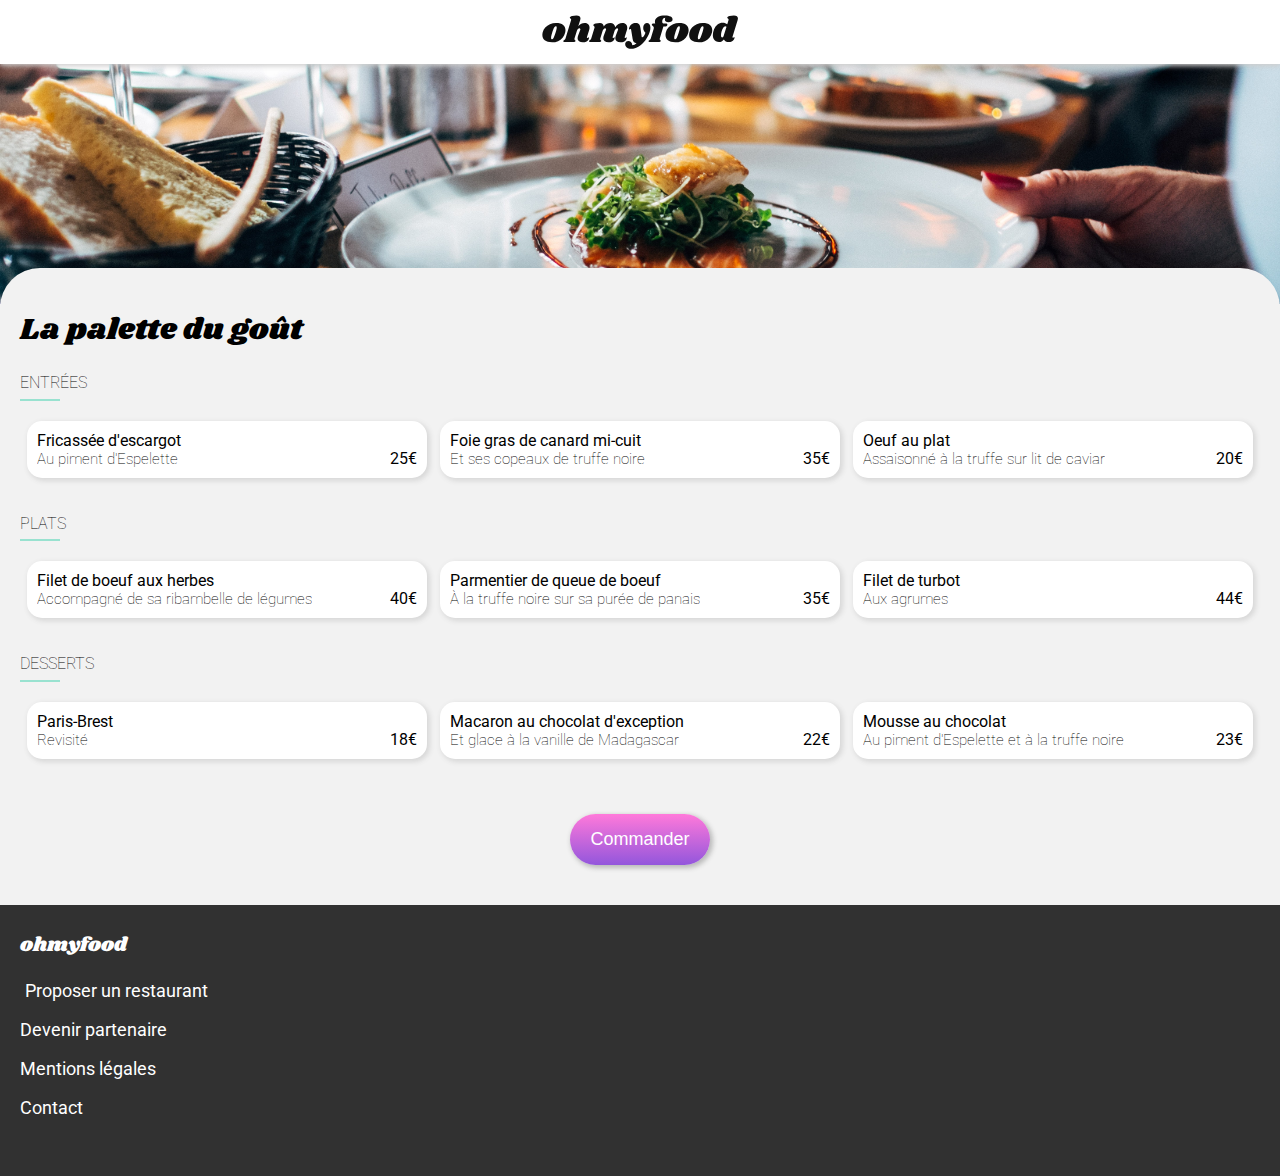
<file: palette_du_gout.html>
<!DOCTYPE html>
<html lang="fr">

<head>
    <meta charset="utf-8">
    <link rel="preconnect" href="https://fonts.googleapis.com">
    <link rel="preconnect" href="https://fonts.gstatic.com" crossorigin>
    <link href="https://fonts.googleapis.com/css2?family=Roboto:wght@100;300;400;500;700&family=Shrikhand&display=swap" rel="stylesheet">
    <link href="style.css" rel="stylesheet" type="text/css">
    <link rel="stylesheet" href="https://cdnjs.cloudflare.com/ajax/libs/font-awesome/6.2.0/css/all.min.css" integrity="sha512-xh6O/CkQoPOWDdYTDqeRdPCVd1SpvCA9XXcUnZS2FmJNp1coAFzvtCN9BmamE+4aHK8yyUHUSCcJHgXloTyT2A==" crossorigin="anonymous" referrerpolicy="no-referrer" />
    <meta name="viewport" content="width=device-width, initial-scale=1.0">
    <title>À la française</title>
</head>

<body>
<header>
    <a href="index.html"><i class="fa-solid fa-arrow-left"></i></a>
    <img src="images/ohmyfood.svg" alt="logo">
</header>

<main>
    <div>
        <img class="image_menu" src="images/la_palette_du_gout.jpg" alt="La palette du goût">
    </div> 

    <div class="carte">
        <div class="menutitle">
            La palette du goût
            <i class="fa-regular fa-heart coeurmenu3"></i>
            <i class="fa-solid fa-heart coeurmenu4"></i>
        </div>

        <h4>Entrées</h4>
        <span class="trait"></span>

        <div class="big_screen">

        <div class="menuplat delay1">
        <div class="menuelements">
            <div class="menutitres">
                <div>Fricassée d'escargot</div> 
                <div class="menulite">Au piment d'Espelette</div>
            </div>
            <span class="menumontant">25€</span>
            <div class="menucheck"><i class="fa-solid fa-circle-check"></i></div>
        </div>
        </div>

        <div class="menuplat delay2">
        <div class="menuelements">
                <div class="menutitres">
                    <div>Foie gras de canard mi-cuit</div> 
                    <div class="menulite">Et ses copeaux de truffe noire</div>
                </div>
                <span class="menumontant">35€</span>
                <div class="menucheck"><i class="fa-solid fa-circle-check"></i></div>
        </div>
        </div>

        <div class="menuplat delay3">
        <div class="menuelements">
            <div class="menutitres">
                <div>Oeuf au plat</div> 
                <div class="menulite">Assaisonné à la truffe sur lit de caviar</div>
            </div>
            <span class="menumontant">20€</span>
            <div class="menucheck"><i class="fa-solid fa-circle-check"></i></div>
        </div>
        </div>
    
        </div>
    
        <h4>Plats</h4>
        <span class="trait"></span>

        <div class="big_screen">

        <div class="menuplat delay5">
            <div class="menuelements">
                <div class="menutitres">
                    <div>Filet de boeuf aux herbes</div> 
                    <div class="menulite">Accompagné de sa ribambelle de légumes</div>
                </div>
                <span class="menumontant">40€</span>
                <div class="menucheck"><i class="fa-solid fa-circle-check"></i></div>
        </div>
        </div>

        <div class="menuplat delay6">
            <div class="menuelements">
                <div class="menutitres">
                    <div>Parmentier de queue de boeuf</div> 
                    <div class="menulite">À la truffe noire sur sa purée de panais</div>
                </div>
                <span class="menumontant">35€</span>
                <div class="menucheck"><i class="fa-solid fa-circle-check"></i></div>
        </div>
        </div>

        <div class="menuplat delay7">
            <div class="menuelements">
                <div class="menutitres">
                    <div>Filet de turbot</div> 
                    <div class="menulite">Aux agrumes</div>
                </div>
                <span class="menumontant">44€</span>
                <div class="menucheck"><i class="fa-solid fa-circle-check"></i></div>
        </div>
        </div>

        </div>

        <h4>Desserts</h4>
        <span class="trait"></span>

        <div class="big_screen">

        <div class="menuplat delay8">
            <div class="menuelements">
                <div class="menutitres">
                    <div>Paris-Brest</div> 
                    <div class="menulite">Revisité</div>
                </div>
                <span class="menumontant">18€</span>
                <div class="menucheck"><i class="fa-solid fa-circle-check"></i></div>
        </div>
        </div>

        <div class="menuplat delay9">
            <div class="menuelements">
                <div class="menutitres">
                    <div>Macaron au chocolat d'exception </div> 
                    <div class="menulite">Et glace à la vanille de Madagascar</div>
                </div>
                <span class="menumontant">22€</span>
                <div class="menucheck"><i class="fa-solid fa-circle-check"></i></div>
        </div>
        </div>

        <div class="menuplat delay10">
            <div class="menuelements">
                <div class="menutitres">
                    <div>Mousse au chocolat </div> 
                    <div class="menulite">Au piment d'Espelette et à la truffe noire</div>
                </div>
                <span class="menumontant">23€</span>
                <div class="menucheck"><i class="fa-solid fa-circle-check"></i></div>
        </div>
        </div>

        </div>

    </div>

    <button class="mainbutton" type="button">
        Commander
    </button>
</main>

<footer>
    <p class="footertitle">ohmyfood<p>
    <p>
        <i class="fa-solid fa-utensils"></i> Proposer un restaurant
    </p>
    <p>
        <i class="fa-solid fa-handshake-angle"></i> Devenir partenaire
    </p>
    <p>
        Mentions légales
    </p>
    <p>
        <a href="mailto:contact@ohmyfood.com">Contact</a>
    </p>
</footer>

</body>
</html>
</file>
<file: style.css>
body{
    width: 100%;
    margin: 0px;
    padding: 0px;
    background-color: rgb(242, 242, 242);
    font-family: 'Roboto', sans-serif;
    overflow-x: hidden;
}

header{
    width: 100%;
    margin: 0px;
    padding-top: 15px;
    padding-bottom: 15px;
    background-color: white;
    box-shadow: 0px 2px 5px 0px rgb(206, 206, 206) ;
    display: flex;
    align-items: center;
    justify-content: center;
}

a{
    color:white;
    text-decoration: none;
}

.fa-arrow-left{
    position: absolute;
    margin-left: -80px;
    margin-top: -10px;
    font-size: 25px;
    color: black;
}

main{
    width: 100%;
}

.localisation{
    width:auto;
    padding-top: 20px;
    padding-bottom: 20px;
    text-align: center;
    background-color: rgb(233, 232, 232);
    font-size: 18px;
}

h1{
    text-align: center;
    font-size: 27px;
    font-weight: 700;
    padding: 20px 50px 0px 50px;
}

h2{
    padding-left: 20px;
    padding-top: 20px;
}

h4{
    font-weight: 100;
    text-transform: uppercase;
}

.element1{
    padding-bottom: 15px;
    padding-right: 20px;
    padding-left: 20px;
    text-align: center;
    font-weight:100;
    font-size: 20px;
}

.mainbutton{
    display: block;
    background: linear-gradient(#FF79DA, #9356DC);
    text-align: center;
    color: white;
    border-radius: 40px;
    border: 0ch;
    padding: 15px 20px 15px 20px;
    width: auto;
    margin-left: auto;
    margin-right: auto;
    margin-bottom: 40px;
    font-size: 18px;
    box-shadow: 2px 2px 5px 1px rgb(185, 185, 185);
}

.mainbutton:hover{
    background: linear-gradient(#ffa5e5, #a578db);
    box-shadow: 10px 10px 5px 1px rgb(185, 185, 185);
}

.fonctionnement{
    display:flex;
    flex-direction: column;
    justify-content: center;
    background-color: white;
    padding-bottom: 20px;
}

.secondbutton{
    position: relative;
    background: rgb(246, 246, 246);
    width: 250px;
    border-radius: 20px;
    border: 0px;
    padding: 5px 10px 5px 10px;
    box-shadow: 2px 2px 5px 1px rgb(185, 185, 185);
    margin: auto;
    margin-bottom: 20px;
}

.troisiemebutton{
    position: relative;
    background: rgb(235, 234, 250);
    width: 250px;
    border-radius: 20px;
    border: 0px;
    padding: 5px 10px 5px 10px;
    box-shadow: 2px 2px 5px 1px rgb(185, 185, 185);
    margin: auto;
    margin-bottom: 20px;
}

.fonctionnementchiffre{
    position: absolute;
    display: flex;
    align-items: center;
    justify-content: center;
    left: -15px; top: 0px;
    background-color: #9356DC;
    height: 18px;
    width: 18px;
    border-radius: 50%;
    color: white;
    padding: 5px;
}

.fa-store{
    color: #9356DC;
}

.fonctionnementpicto{
    position: absolute;
    margin-left: 25px;
    margin-top: 15px;
}

.fonctionnementtexte{
    margin-left: 60px;
    font-size: 15px;
}

.restaurants{
    display: flex;
    flex-direction:row;
    justify-content: space-around;
    flex-wrap: wrap;
    margin: 0;
    padding: 0;
    width: 100%;
}

.card {
    position: relative;
    background-color: white;
    box-shadow: 0px 2px 5px 0px rgb(206, 206, 206);
    border-radius: 10px;
    margin: 10px 20px 20px 20px;
    display: block;
    width: 100%;
}

@media screen  and (min-width: 500px) {
    .card{
        width: 400px;
        justify-content: center;
    }

    .menuplat{
        width: 400px;
    }

    .big_screen{
        display: flex;
        flex-direction: row;
        align-items: flex-start;
        justify-content: space-around;
        flex-wrap: wrap;
    }

}

.card img{
    border-radius: 10px 10px 0px 0px;
    object-fit: cover; 
    width: 100%;
    height: 200px;
}

.cardresto{
    margin: 10px 0px 5px 20px;
    font-weight: 700;
    font-size: 20px;
    position:relative;
}

.cardville{
    margin: 5px 0px 10px 20px;
    font-weight: 300;
    font-size: 18px;
}

.card h3{
    padding-left: 20px;
    font-size: 17px;
    font-weight: bold;
}

.nouveau{
    position: absolute;
    top: 15px; right: 15px;
    background-color:#99E2D0;
    color: #007b5c;
    border-radius: 3px;
    padding: 7px 11px 7px 11px;
    text-align: center;
    font-size: 14px;
    font-weight: 700;
}

.coeurmenu1{
    position: absolute;
    font-size: 30px;
    right: 30px; top: 4px;
}

.coeurmenu2{
    position: absolute;
    font-size: 30.5px;
    right: 30px; top: 4px;
    color: #d060d2;
    opacity: 0;
}

.coeurmenu2:hover{
    opacity: 1;
    transition: all 600ms ;
}

.coeurmenu3{
    position: absolute;
    font-size: 30px;
    right: 30px; top: 45px;
}

.coeurmenu4{
    position: absolute;
    font-size: 30.5px;
    right: 30px; top: 45px;
    color: #d060d2;
    opacity: 0;
}

.coeurmenu4:hover{
    opacity: 1;
    transition: all 600ms ;
}

.footertitle{
    font-size: 20px;
    font-family:'Shrikhand', cursive;
}

.fa-utensils{
    margin-right: 5px;
    font-size: 15px;
}

.fa-handshake-angle{
    font-size: 15px;
}
.fa-location-dot{
    margin-right: 10px;
}

.image_menu{
    position: relative;
    z-index: -1;
    height: 240px;
    width: 100%;
    object-fit: cover;
}

.carte{
    display: flex;
    flex-direction: column;
    justify-content: center;
    position: relative;
    bottom: 40px;
    z-index: 2;
    border: 0px;
    border-radius: 40px 40px 0px 0px;
    padding-top: 20px;
    padding-left: 20px;
    padding-right: 20px;
    background-color: rgb(242, 242, 242);
}

.menutitle{
    display:flex;
    flex-direction: row;
    justify-content: space-between;
    margin-top: 20px;
    font-size: 30px;
    font-family:'Shrikhand', cursive;
}

.menuplat{
    background-color: white;
    border-radius: 15px;
    margin: 0px 0px 15px 0px;
    box-shadow: 2px 2px 5px 1px rgb(216, 216, 216);
    animation: appear 2s;
    animation-fill-mode: both;
}

.menuelements{
    display: flex;
    overflow: hidden;
}

.menutitres{
    padding: 10px;
    overflow: hidden;
    white-space: nowrap;
    text-overflow: ellipsis;
}

.menulite{
    font-size: 15px;
    font-weight: 100;
    overflow: hidden;
    white-space: nowrap;
    text-overflow: ellipsis;
}

.menumontant{
    margin-left: auto;
    padding: 10px;
    display: flex;
    align-items: flex-end;
}

.menucheck{
    display: grid;
    place-items: center;
    background-color: #99E2D0;
    border-radius: 0px 15px 15px 0px;
    margin-right: -50px;
    width: 50px;    
}

.menuelements:hover .menucheck{
    margin-right: 0px;
    transition: all 400ms;
}

.fa-circle-check{
    color: white;
}

.menuelements:hover .fa-circle-check{
    animation: quarterspin 1000ms ease;
}

@keyframes quarterspin{
    0%{
        transform: rotate(-150deg);
    }
    100%{
        transform: rotate(0deg);
    }
}


.delay1{
    animation-delay: 0.2s;
}

.delay2{
    animation-delay: 0.4s;
}

.delay3{
    animation-delay: 0.6s;
}

.delay4{
    animation-delay: 0.8s;
}

.delay5{
    animation-delay: 1s;
}

.delay6{
    animation-delay: 1.2s;
}

.delay7{
    animation-delay: 1.4s;
}

.delay8{
    animation-delay: 1.6s;
}

.delay9{
    animation-delay: 1.8s;
}

.delay10{
    animation-delay: 2s;
}


@keyframes appear{
    0%{
        transform: scale(0);
    }
    100%{
        transform: scale(1);
    }
}

footer{
    background: rgb(49, 49, 49);
    bottom:0px;
    width:calc(100% - 20px);
    margin-top: 30px;
    padding:5px 0px 40px 20px;
    color: white;
    font-size: 18px;
}

.trait{
    border-bottom: 2px solid #99E2D0;
    display: inline-block;
    width: 40px;
    margin: -15px 0px 20px 0px;
}

.loader {
    position: fixed;
    display: grid;
    place-items:center;
    background-color: white;
    height:100vh;
    inset:0px;
    z-index:3;
    opacity: 1;
    animation: disappear 1800ms forwards;
    }

.spinner{
    width: 50px;
    height: 50px;
    border: 5px solid rgb(153, 153, 153);
    border-bottom-color: #9356DC;
    border-radius: 50%;
    display: inline-block;
    box-sizing: border-box;
    animation: spin 1s linear infinite;
}

    @keyframes disappear{
        0%{
            transform: scale(1);
        }
        100%{
            visibility: hidden;
        }
    }

    @keyframes spin{
        0%{
            transform: rotate(0deg);
        }
        100%{
            transform: rotate(360deg);
        }
    }
</file>
